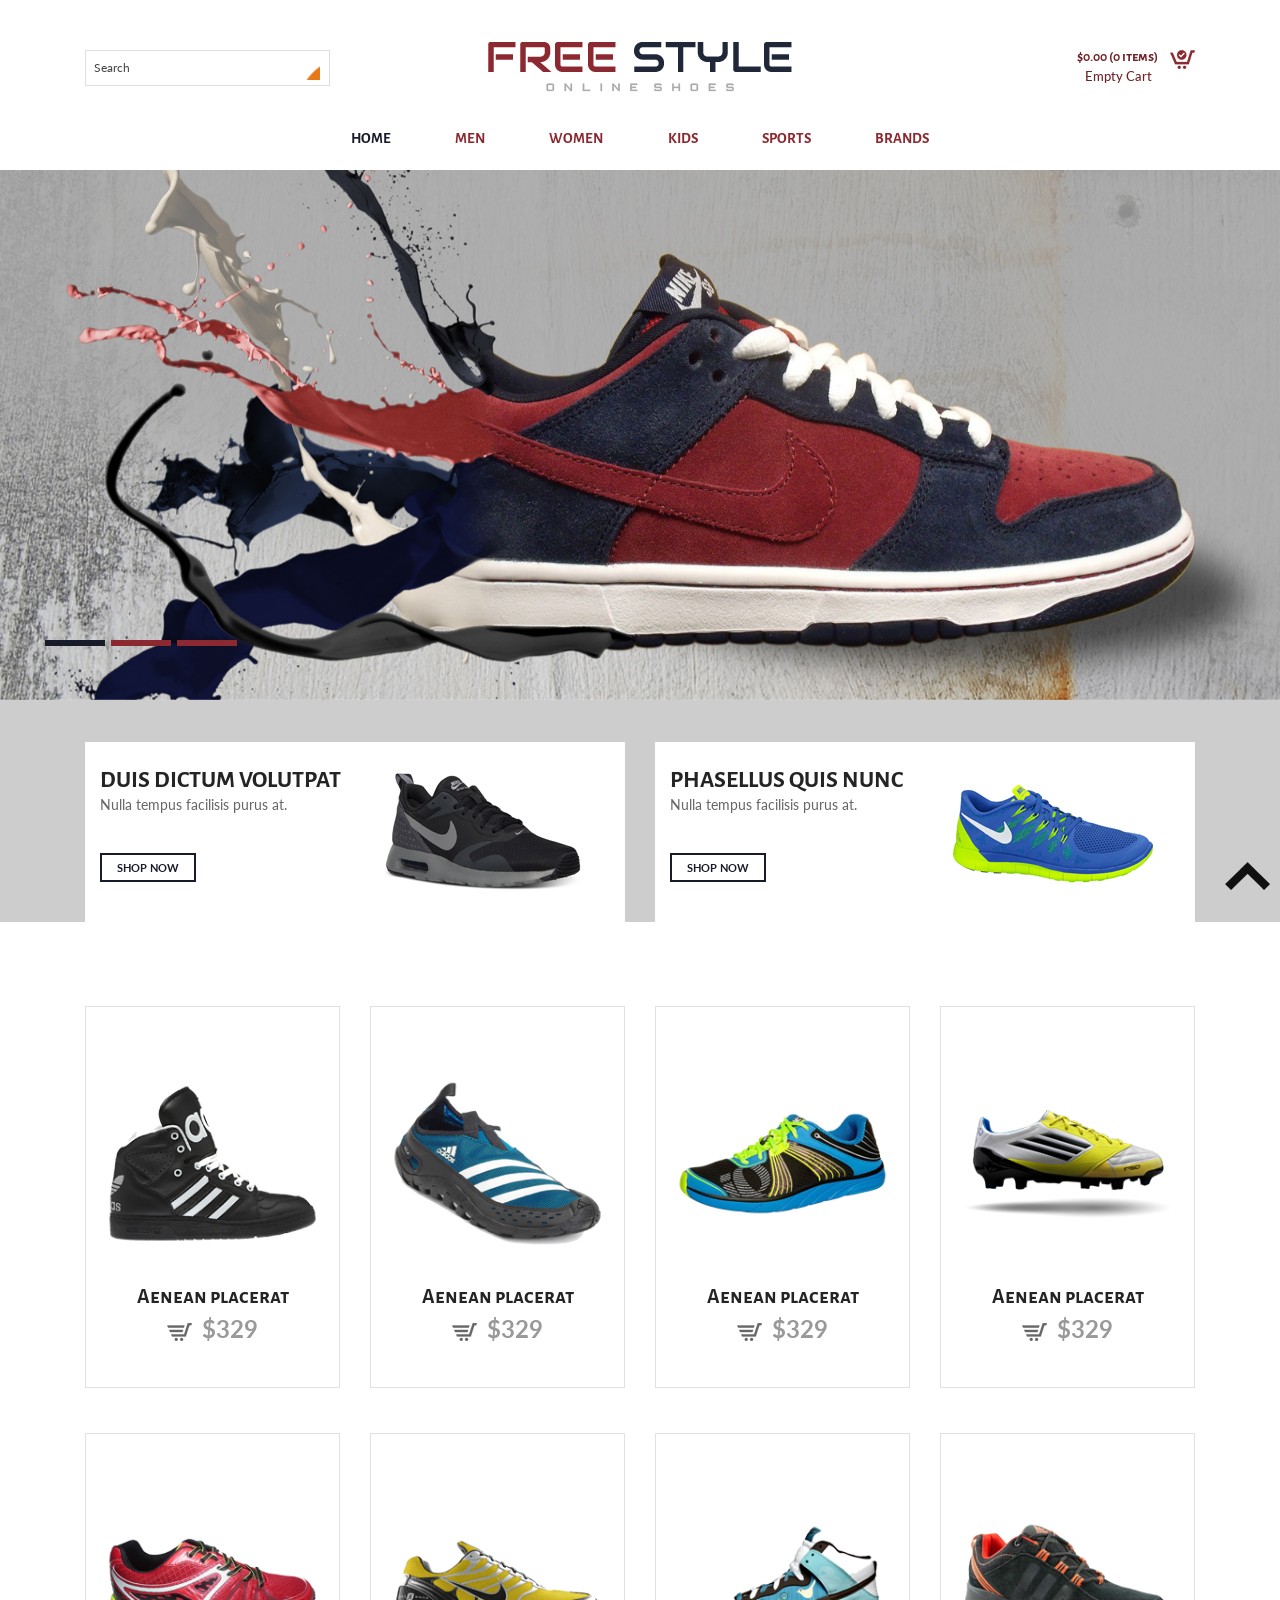
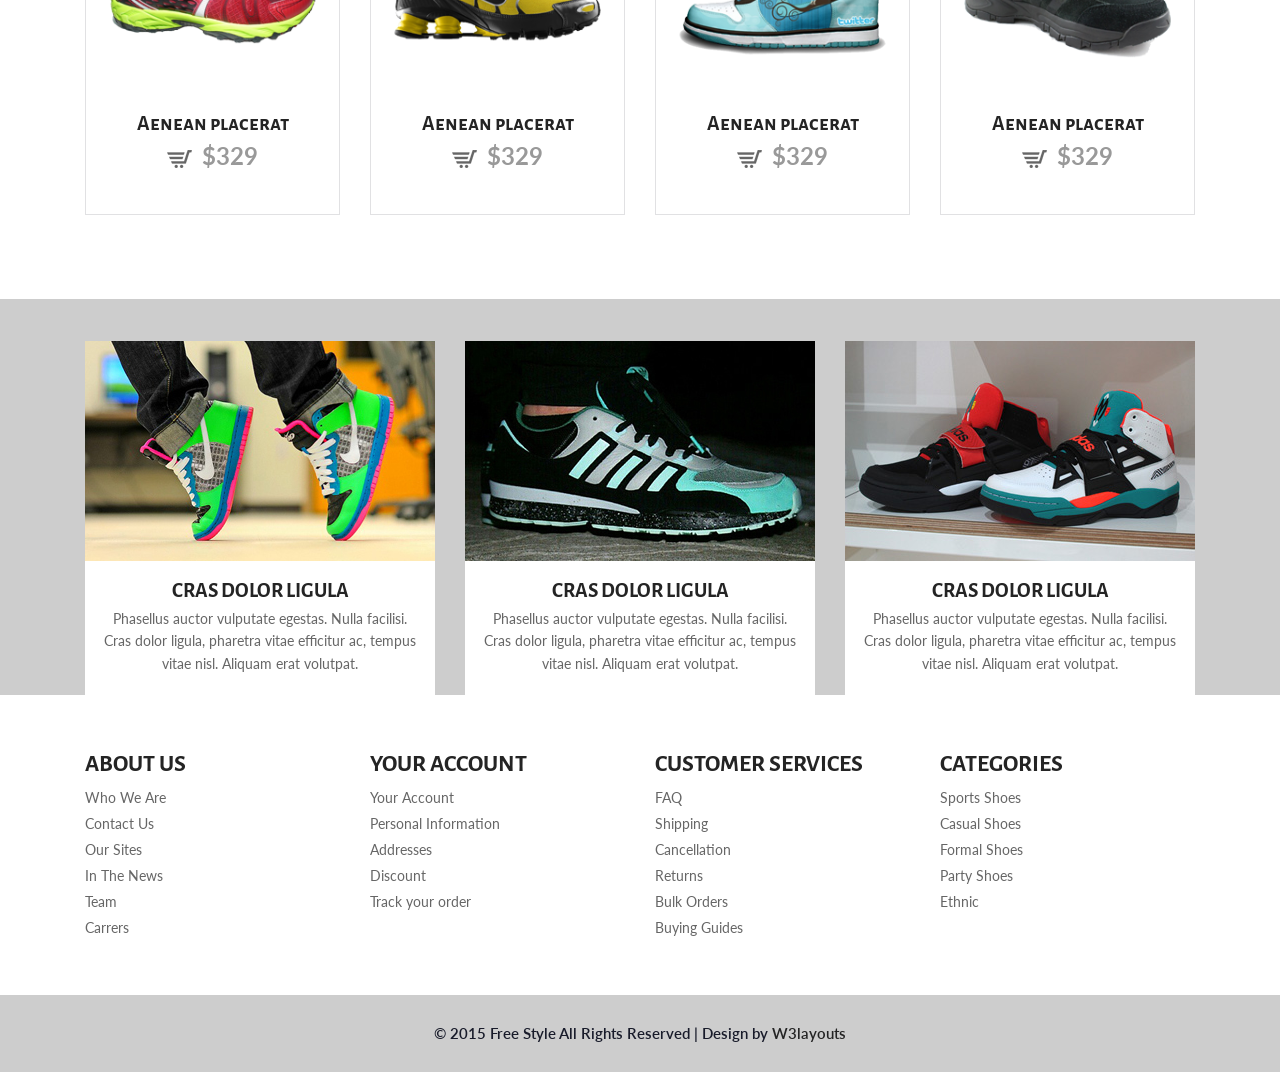
<file: u-top/web-app/index.html>
<!DOCTYPE html>
<html>
<head>
<title>Free Style A Ecommerce Category Flat Bootstarp Resposive Website Template | Home :: w3layouts</title>
<link href="css/bootstrap.css" rel="stylesheet" type="text/css" media="all" />
<!-- jQuery (necessary for Bootstrap's JavaScript plugins) -->
<script src="js/jquery-1.11.0.min.js"></script>
<!-- Custom Theme files -->
<!--theme-style-->
<link href="css/style.css" rel="stylesheet" type="text/css" media="all" />	
<!--//theme-style-->
<meta name="viewport" content="width=device-width, initial-scale=1">
<meta http-equiv="Content-Type" content="text/html; charset=utf-8" />
<meta name="keywords" content="Free Style Responsive web template, Bootstrap Web Templates, Flat Web Templates, Andriod Compatible web template, 
Smartphone Compatible web template, free webdesigns for Nokia, Samsung, LG, SonyErricsson, Motorola web design" />
<script type="application/x-javascript"> addEventListener("load", function() { setTimeout(hideURLbar, 0); }, false); function hideURLbar(){ window.scrollTo(0,1); } </script>
<!--fonts-->
<link href='http://fonts.googleapis.com/css?family=Alegreya+Sans+SC:100,300,400,500,700,800,900,100italic,300italic,400italic,500italic,700italic,800italic,900italic' rel='stylesheet' type='text/css'>
<link href='http://fonts.googleapis.com/css?family=Lato:100,300,400,700,900,100italic,300italic,400italic,700italic,900italic' rel='stylesheet' type='text/css'>
<!--//fonts-->
<script type="text/javascript" src="js/move-top.js"></script>
<script type="text/javascript" src="js/easing.js"></script>
<script type="text/javascript">
					jQuery(document).ready(function($) {
						$(".scroll").click(function(event){		
							event.preventDefault();
							$('html,body').animate({scrollTop:$(this.hash).offset().top},1000);
						});
					});
				</script>	
<!-- start menu -->
<script src="js/simpleCart.min.js"> </script>
<link href="css/memenu.css" rel="stylesheet" type="text/css" media="all" />
<script type="text/javascript" src="js/memenu.js"></script>
<script>$(document).ready(function(){$(".memenu").memenu();});</script>				
</head>
<body> 
	<!--top-header-->
	<div class="top-header">
	<div class="container">
		<div class="top-header-main">
			<div class="col-md-4 top-header-left">
				<div class="search-bar">
					<input type="text" value="Search" onfocus="this.value = '';" onblur="if (this.value == '') {this.value = 'Search';}">
					<input type="submit" value="">
				</div>
			</div>
			<div class="col-md-4 top-header-middle">
				<a href="index.html"><img src="images/logo-4.png" alt="" /></a>
			</div>
			<div class="col-md-4 top-header-right">
				<div class="cart box_1">
						<a href="checkout.html">
						<h3> <div class="total">
							<span class="simpleCart_total"></span> (<span id="simpleCart_quantity" class="simpleCart_quantity"></span> items)</div>
							<img src="images/cart-1.png" alt="" />
						</a>
						<p><a href="javascript:;" class="simpleCart_empty">Empty Cart</a></p>
						<div class="clearfix"> </div>
					</div>
			</div>
			<div class="clearfix"></div>
		</div>
	</div>
</div>
<!--top-header-->
	<!--bottom-header-->
	<div class="header-bottom">
		<div class="container">
			<div class="top-nav">
				<ul class="memenu skyblue"><li class="active"><a href="index.html">Home</a></li>
					<li class="grid"><a href="#">Men</a>
						<div class="mepanel">
							<div class="row">
								<div class="col1 me-one">
									<h4>Shop</h4>
									<ul>
										<li><a href="products.html">New Arrivals</a></li>
										<li><a href="products.html">Men</a></li>
										<li><a href="products.html">Women</a></li>
										<li><a href="products.html">Accessories</a></li>
										<li><a href="products.html">Kids</a></li>
										<li><a href="products.html">login</a></li>
										<li><a href="products.html">Brands</a></li>
										<li><a href="products.html">My Shopping Bag</a></li>
									</ul>
								</div>
								<div class="col1 me-one">
									<h4>Style Zone</h4>
									<ul>
										<li><a href="products.html">Men</a></li>
										<li><a href="products.html">Women</a></li>
										<li><a href="products.html">Brands</a></li>
										<li><a href="products.html">Kids</a></li>
										<li><a href="products.html">Accessories</a></li>
										<li><a href="products.html">Style Videos</a></li>
									</ul>	
								</div>
								<div class="col1 me-one">
									<h4>Popular Brands</h4>
									<ul>
										<li><a href="products.html">Levis</a></li>
										<li><a href="products.html">Persol</a></li>
										<li><a href="products.html">Nike</a></li>
										<li><a href="products.html">Edwin</a></li>
										<li><a href="products.html">New Balance</a></li>
										<li><a href="products.html">Jack & Jones</a></li>
										<li><a href="products.html">Paul Smith</a></li>
										<li><a href="products.html">Ray-Ban</a></li>
										<li><a href="products.html">Wood Wood</a></li>
									</ul>	
								</div>
							</div>
						</div>
					</li>
					<li class="grid"><a href="#">Women</a>
						<div class="mepanel">
							<div class="row">
								<div class="col1 me-one">
									<h4>Shop</h4>
									<ul>
										<li><a href="products.html">New Arrivals</a></li>
										<li><a href="products.html">Men</a></li>
										<li><a href="products.html">Women</a></li>
										<li><a href="products.html">Accessories</a></li>
										<li><a href="products.html">Kids</a></li>
										<li><a href="products.html">login</a></li>
										<li><a href="products.html">Brands</a></li>
										<li><a href="products.html">My Shopping Bag</a></li>
									</ul>
								</div>
								<div class="col1 me-one">
									<h4>Style Zone</h4>
									<ul>
										<li><a href="products.html">Men</a></li>
										<li><a href="products.html">Women</a></li>
										<li><a href="products.html">Brands</a></li>
										<li><a href="products.html">Kids</a></li>
										<li><a href="products.html">Accessories</a></li>
										<li><a href="products.html">Style Videos</a></li>
									</ul>	
								</div>
								<div class="col1 me-one">
									<h4>Popular Brands</h4>
									<ul>
										<li><a href="products.html">Levis</a></li>
										<li><a href="products.html">Persol</a></li>
										<li><a href="products.html">Nike</a></li>
										<li><a href="products.html">Edwin</a></li>
										<li><a href="products.html">New Balance</a></li>
										<li><a href="products.html">Jack & Jones</a></li>
										<li><a href="products.html">Paul Smith</a></li>
										<li><a href="products.html">Ray-Ban</a></li>
										<li><a href="products.html">Wood Wood</a></li>
									</ul>	
								</div>
							</div>
						</div>
					</li>
					<li class="grid"><a href="#">Kids</a>
						<div class="mepanel">
							<div class="row">
								<div class="col1 me-one">
									<h4>Shop</h4>
									<ul>
										<li><a href="products.html">New Arrivals</a></li>
										<li><a href="products.html">Men</a></li>
										<li><a href="products.html">Women</a></li>
										<li><a href="products.html">Accessories</a></li>
										<li><a href="products.html">Kids</a></li>
										<li><a href="products.html">login</a></li>
										<li><a href="products.html">Brands</a></li>
										<li><a href="products.html">My Shopping Bag</a></li>
									</ul>
								</div>
								<div class="col1 me-one">
									<h4>Style Zone</h4>
									<ul>
										<li><a href="products.html">Men</a></li>
										<li><a href="products.html">Women</a></li>
										<li><a href="products.html">Brands</a></li>
										<li><a href="products.html">Kids</a></li>
										<li><a href="products.html">Accessories</a></li>
										<li><a href="products.html">Style Videos</a></li>
									</ul>	
								</div>
								<div class="col1 me-one">
									<h4>Popular Brands</h4>
									<ul>
										<li><a href="products.html">Levis</a></li>
										<li><a href="products.html">Persol</a></li>
										<li><a href="products.html">Nike</a></li>
										<li><a href="products.html">Edwin</a></li>
										<li><a href="products.html">New Balance</a></li>
										<li><a href="products.html">Jack & Jones</a></li>
										<li><a href="products.html">Paul Smith</a></li>
										<li><a href="products.html">Ray-Ban</a></li>
										<li><a href="products.html">Wood Wood</a></li>
									</ul>	
								</div>
							</div>
						</div>
					</li>
					<li class="grid"><a href="#">Sports</a>
						<div class="mepanel">
							<div class="row">
								<div class="col1 me-one">
									<h4>Shop</h4>
									<ul>
										<li><a href="products.html">New Arrivals</a></li>
										<li><a href="products.html">Men</a></li>
										<li><a href="products.html">Women</a></li>
										<li><a href="products.html">Accessories</a></li>
										<li><a href="products.html">Kids</a></li>
										<li><a href="products.html">login</a></li>
										<li><a href="products.html">Brands</a></li>
										<li><a href="products.html">My Shopping Bag</a></li>
									</ul>
								</div>
								<div class="col1 me-one">
									<h4>Style Zone</h4>
									<ul>
										<li><a href="products.html">Men</a></li>
										<li><a href="products.html">Women</a></li>
										<li><a href="products.html">Brands</a></li>
										<li><a href="products.html">Kids</a></li>
										<li><a href="products.html">Accessories</a></li>
										<li><a href="products.html">Style Videos</a></li>
									</ul>	
								</div>
								<div class="col1 me-one">
									<h4>Popular Brands</h4>
									<ul>
										<li><a href="products.html">Levis</a></li>
										<li><a href="products.html">Persol</a></li>
										<li><a href="products.html">Nike</a></li>
										<li><a href="products.html">Edwin</a></li>
										<li><a href="products.html">New Balance</a></li>
										<li><a href="products.html">Jack & Jones</a></li>
										<li><a href="products.html">Paul Smith</a></li>
										<li><a href="products.html">Ray-Ban</a></li>
										<li><a href="products.html">Wood Wood</a></li>
									</ul>	
								</div>
							</div>
						</div>
					</li>
					<li class="grid"><a href="#">Brands</a>
						<div class="mepanel">
							<div class="row">
								<div class="col1 me-one">
									<h4>Shop</h4>
									<ul>
										<li><a href="products.html">New Arrivals</a></li>
										<li><a href="products.html">Men</a></li>
										<li><a href="products.html">Women</a></li>
										<li><a href="products.html">Accessories</a></li>
										<li><a href="products.html">Kids</a></li>
										<li><a href="products.html">login</a></li>
										<li><a href="products.html">Brands</a></li>
										<li><a href="products.html">My Shopping Bag</a></li>
									</ul>
								</div>
								<div class="col1 me-one">
									<h4>Style Zone</h4>
									<ul>
										<li><a href="products.html">Men</a></li>
										<li><a href="products.html">Women</a></li>
										<li><a href="products.html">Brands</a></li>
										<li><a href="products.html">Kids</a></li>
										<li><a href="products.html">Accessories</a></li>
										<li><a href="products.html">Style Videos</a></li>
									</ul>	
								</div>
								<div class="col1 me-one">
									<h4>Popular Brands</h4>
									<ul>
										<li><a href="products.html">Levis</a></li>
										<li><a href="products.html">Persol</a></li>
										<li><a href="products.html">Nike</a></li>
										<li><a href="products.html">Edwin</a></li>
										<li><a href="products.html">New Balance</a></li>
										<li><a href="products.html">Jack & Jones</a></li>
										<li><a href="products.html">Paul Smith</a></li>
										<li><a href="products.html">Ray-Ban</a></li>
										<li><a href="products.html">Wood Wood</a></li>
									</ul>	
								</div>
							</div>
						</div>
					</li>
				</ul>
			</div>
			<div class="clearfix"> </div>
		</div>
	</div>
	<!--bottom-header-->
	<!--banner-starts-->
	<div class="bnr" id="home">
		<div  id="top" class="callbacks_container">
			<ul class="rslides" id="slider4">
			    <li>
					<div class="banner-1"></div>
				</li>
				<li>
					<div class="banner-2"></div>
				</li>
				<li>
					<div class="banner-3"></div>
				</li>
			</ul>
		</div>
		<div class="clearfix"> </div>
	</div>
	<!--banner-ends--> 
	<!--Slider-Starts-Here-->
				<script src="js/responsiveslides.min.js"></script>
			 <script>
			    // You can also use "$(window).load(function() {"
			    $(function () {
			      // Slideshow 4
			      $("#slider4").responsiveSlides({
			        auto: true,
			        pager: true,
			        nav: false,
			        speed: 500,
			        namespace: "callbacks",
			        before: function () {
			          $('.events').append("<li>before event fired.</li>");
			        },
			        after: function () {
			          $('.events').append("<li>after event fired.</li>");
			        }
			      });
			
			    });
			  </script>
			<!--End-slider-script-->
	<!--start-banner-bottom--> 
	<div class="banner-bottom">
		<div class="container">
			<div class="banner-bottom-top">
				<div class="col-md-6 banner-bottom-left">
					<div class="bnr-one">
						<div class="bnr-left">
							<h1><a href="single.html">Duis dictum volutpat</a></h1>
							<p>Nulla tempus facilisis purus at.</p>
							<div class="b-btn"> 
								<a href="single.html">SHOP NOW</a>
							</div>
						</div>
						<div class="bnr-right"> 
							<a href="single.html"><img src="images/b-1.jpg" alt="" /></a>
						</div>
						<div class="clearfix"> </div>
					</div>
				</div>
				<div class="col-md-6 banner-bottom-right">
					<div class="bnr-two">
						<div class="bnr-left">
							<h2><a href="single.html">Phasellus quis nunc</a></h2>
							<p>Nulla tempus facilisis purus at.</p>
							<div class="b-btn"> 
								<a href="single.html">SHOP NOW</a>
							</div>
						</div>
						<div class="bnr-right"> 
							<a href="single.html"><img src="images/b-2.jpg" alt="" /></a>
						</div>
						<div class="clearfix"> </div>
					</div>
				</div>
				<div class="clearfix"> </div>
			</div>
		</div>
	</div>
	<!--end-banner-bottom--> 
	<!--start-shoes--> 
	<div class="shoes"> 
		<div class="container"> 
			<div class="product-one">
				<div class="col-md-3 product-left"> 
					<div class="p-one simpleCart_shelfItem">							
							<a href="single.html">
								<img src="images/shoes-1.png" alt="" />
								<div class="mask">
									<span>Quick View</span>
								</div>
							</a>
						<h4>Aenean placerat</h4>
						<p><a class="item_add" href="#"><i></i> <span class=" item_price">$329</span></a></p>
					
					</div>
				</div>
				<div class="col-md-3 product-left"> 
					<div class="p-one simpleCart_shelfItem">
						
						<a href="single.html">
								<img src="images/shoes-2.png" alt="" />
								<div class="mask">
									<span>Quick View</span>
								</div>
							</a>
						<h4>Aenean placerat</h4>
						<p><a class="item_add" href="#"><i></i> <span class=" item_price">$329</span></a></p>
						
					</div>
				</div>
				<div class="col-md-3 product-left"> 
					<div class="p-one simpleCart_shelfItem">
						
						<a href="single.html">
								<img src="images/shoes-3.png" alt="" />
								<div class="mask">
									<span>Quick View</span>
								</div>
							</a>
						<h4>Aenean placerat</h4>
						<p><a class="item_add" href="#"><i></i> <span class=" item_price">$329</span></a></p>
						
					</div>
				</div>
				<div class="col-md-3 product-left"> 
					<div class="p-one simpleCart_shelfItem">
						
						<a href="single.html">
								<img src="images/shoes-13.png" alt="" />
								<div class="mask">
									<span>Quick View</span>
								</div>
							</a>
						<h4>Aenean placerat</h4>
						<p><a class="item_add" href="#"><i></i> <span class=" item_price">$329</span></a></p>
						
					</div>
				</div>
				<div class="clearfix"> </div>
			</div>
			<div class="product-one">
				<div class="col-md-3 product-left"> 
					<div class="p-one simpleCart_shelfItem">
						
						<a href="single.html">
								<img src="images/shoes-5.png" alt="" />
								<div class="mask">
									<span>Quick View</span>
								</div>
							</a>
						<h4>Aenean placerat</h4>
						<p><a class="item_add" href="#"><i></i> <span class=" item_price">$329</span></a></p>
						
					</div>
				</div>
				<div class="col-md-3 product-left"> 
					<div class="p-one simpleCart_shelfItem">
						
						<a href="single.html">
								<img src="images/shoes-6.png" alt="" />
								<div class="mask">
									<span>Quick View</span>
								</div>
							</a>
						<h4>Aenean placerat</h4>
						<p><a class="item_add" href="#"><i></i> <span class=" item_price">$329</span></a></p>
						
					</div>
				</div>
				<div class="col-md-3 product-left"> 
					<div class="p-one simpleCart_shelfItem">
						
						<a href="single.html">
								<img src="images/shoes-7.png" alt="" />
								<div class="mask">
									<span>Quick View</span>
								</div>
							</a>
						<h4>Aenean placerat</h4>
						<p><a class="item_add" href="#"><i></i> <span class=" item_price">$329</span></a></p>
						
					</div>
				</div>
				<div class="col-md-3 product-left"> 
					<div class="p-one simpleCart_shelfItem">
						
						<a href="single.html">
								<img src="images/shoes-8.png" alt="" />
								<div class="mask">
									<span>Quick View</span>
								</div>
							</a>
						<h4>Aenean placerat</h4>
						<p><a class="item_add" href="#"><i></i> <span class=" item_price">$329</span></a></p>
						
					</div>
				</div>
				<div class="clearfix"> </div>
			</div>
		</div>
	</div>
	<!--end-shoes-->
	<!--start-abt-shoe-->
	<div class="abt-shoe">
		<div class="container"> 
			<div class="abt-shoe-main">
				<div class="col-md-4 abt-shoe-left">
					<div class="abt-one">
						<a href="single.html"><img src="images/abt-1.jpg" alt="" /></a>
						<h4><a href="single.html">Cras dolor ligula</a></h4>
						<p>Phasellus auctor vulputate egestas. Nulla facilisi. Cras dolor ligula, pharetra vitae efficitur ac, tempus vitae nisl. Aliquam erat volutpat. </p>
					</div>
				</div>
				<div class="col-md-4 abt-shoe-left">
					<div class="abt-one">
						<a href="single.html"><img src="images/abt-2.jpg" alt="" /></a>
						<h4><a href="single.html">Cras dolor ligula</a></h4>
						<p>Phasellus auctor vulputate egestas. Nulla facilisi. Cras dolor ligula, pharetra vitae efficitur ac, tempus vitae nisl. Aliquam erat volutpat. </p>
					</div>
				</div>
				<div class="col-md-4 abt-shoe-left">
					<div class="abt-one">
						<a href="single.html"><img src="images/abt-3.jpg" alt="" /></a>
						<h4><a href="single.html">Cras dolor ligula</a></h4>
						<p>Phasellus auctor vulputate egestas. Nulla facilisi. Cras dolor ligula, pharetra vitae efficitur ac, tempus vitae nisl. Aliquam erat volutpat. </p>
					</div>
				</div>
				<div class="clearfix"> </div>
			</div>
		</div>
	</div>
	<!--end-abt-shoe-->
	<!--start-footer-->
	<div class="footer">
		<div class="container">
			<div class="footer-top">
				<div class="col-md-3 footer-left">
					<h3>ABOUT US</h3>
					<ul>
						<li><a href="#">Who We Are</a></li>
						<li><a href="contact.html">Contact Us</a></li>
						<li><a href="#">Our Sites</a></li>
						<li><a href="#">In The News</a></li>
						<li><a href="#">Team</a></li>
						<li><a href="#">Carrers</a></li>					 
					</ul>
				</div>
				<div class="col-md-3 footer-left">
					<h3>YOUR ACCOUNT</h3>
					<ul>
						<li><a href="account.html">Your Account</a></li>
						<li><a href="#">Personal Information</a></li>
						<li><a href="contact.html">Addresses</a></li>
						<li><a href="#">Discount</a></li>
						<li><a href="#">Track your order</a></li>					 					 
					</ul>
				</div>
				<div class="col-md-3 footer-left">
					<h3>CUSTOMER SERVICES</h3>
					<ul>
						<li><a href="#">FAQ</a></li>
						<li><a href="#">Shipping</a></li>
						<li><a href="#">Cancellation</a></li>
						<li><a href="#">Returns</a></li>
						<li><a href="#">Bulk Orders</a></li>
						<li><a href="#">Buying Guides</a></li>					 
					</ul>
				</div>
				<div class="col-md-3 footer-left">
					<h3>CATEGORIES</h3>
					<ul>
						<li><a href="#">Sports Shoes</a></li>
						<li><a href="#">Casual Shoes</a></li>
						<li><a href="#">Formal Shoes</a></li>
						<li><a href="#">Party Shoes</a></li>
						<li><a href="#">Ethnic</a></li>				 
					</ul>
				</div>
				<div class="clearfix"> </div>
			</div>
		</div>
	</div>
	<!--end-footer-->
	<!--end-footer-text-->
	<div class="footer-text">
		<div class="container">
			<div class="footer-main">
				<p class="footer-class">© 2015 Free Style All Rights Reserved | Design by  <a href="http://w3layouts.com/" target="_blank">W3layouts</a> </p>
			</div>
		</div>
		<script type="text/javascript">
									$(document).ready(function() {
										/*
										var defaults = {
								  			containerID: 'toTop', // fading element id
											containerHoverID: 'toTopHover', // fading element hover id
											scrollSpeed: 1200,
											easingType: 'linear' 
								 		};
										*/
										
										$().UItoTop({ easingType: 'easeOutQuart' });
										
									});
								</script>
		<a href="#home" id="toTop" class="scroll" style="display: block;"> <span id="toTopHover" style="opacity: 1;"> </span></a>
	</div>
	<!--end-footer-text-->	
</body>
</html>
</file>
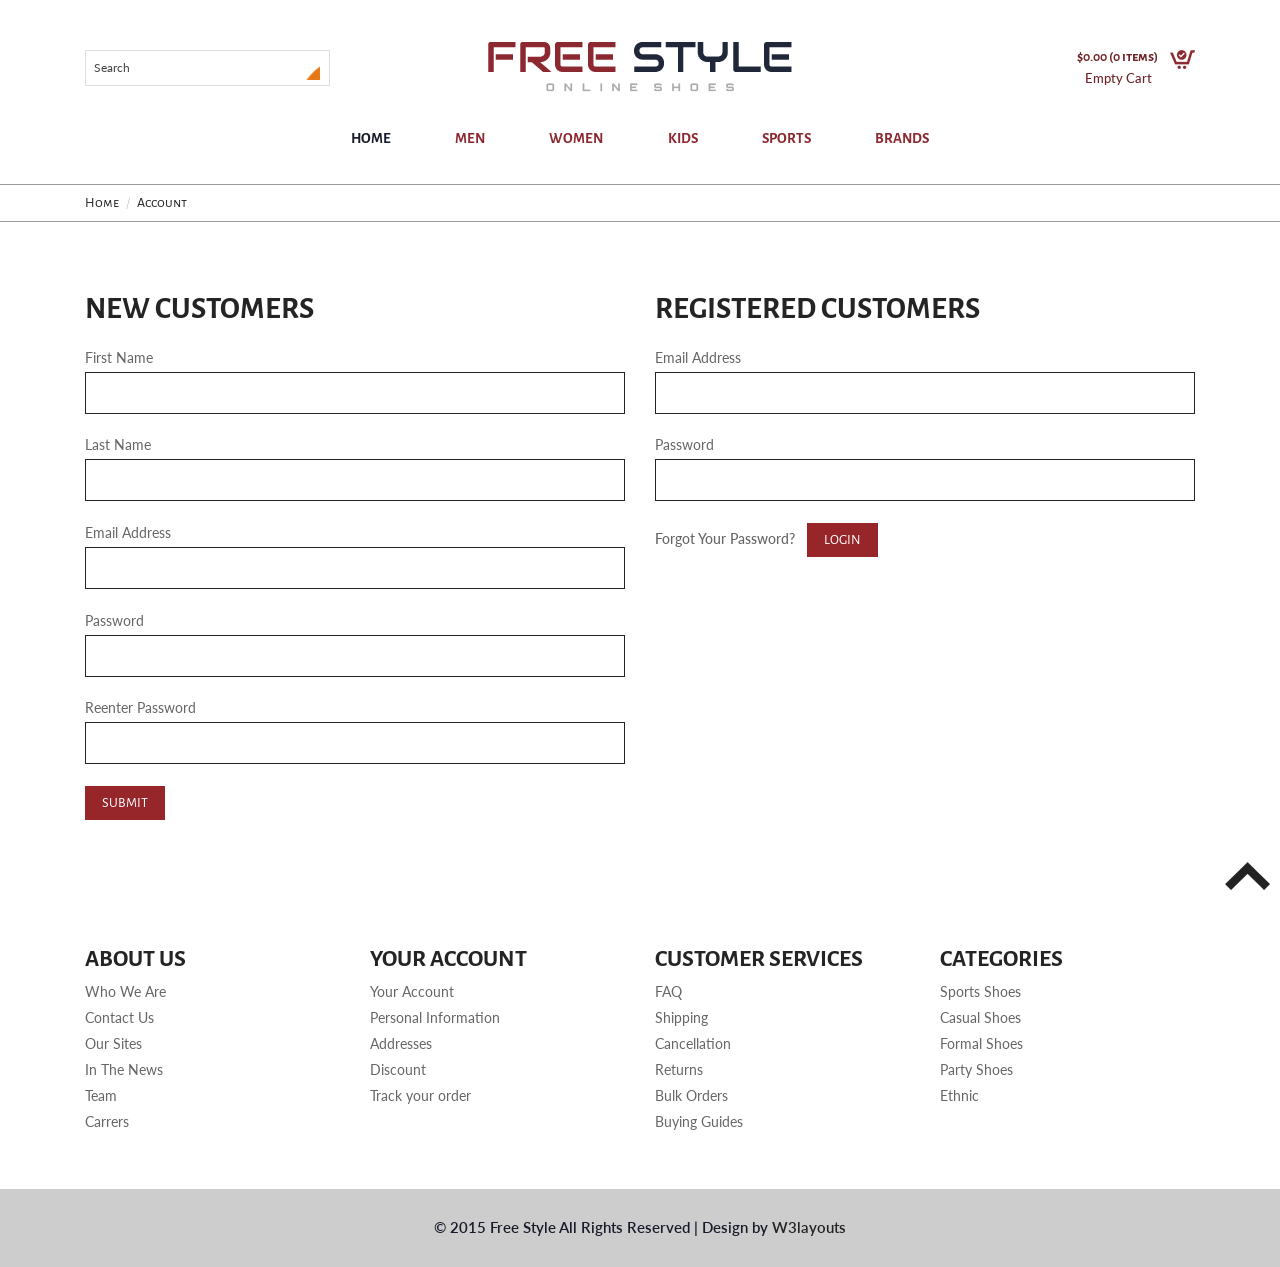
<file: u-top/web-app/account.html>
<!--A Design by W3layouts 
Author: W3layout
Author URL: http://w3layouts.com
License: Creative Commons Attribution 3.0 Unported
License URL: http://creativecommons.org/licenses/by/3.0/
-->
<!DOCTYPE html>
<html>
<head>
<title>Free Style A Ecommerce Category Flat Bootstarp Resposive Website Template | Account :: w3layouts</title>
<link href="css/bootstrap.css" rel="stylesheet" type="text/css" media="all" />
<!-- jQuery (necessary for Bootstrap's JavaScript plugins) -->
<script src="js/jquery-1.11.0.min.js"></script>
<!-- Custom Theme files -->
<!--theme-style-->
<link href="css/style.css" rel="stylesheet" type="text/css" media="all" />	
<!--//theme-style-->
<meta name="viewport" content="width=device-width, initial-scale=1">
<meta http-equiv="Content-Type" content="text/html; charset=utf-8" />
<meta name="keywords" content="Free Style Responsive web template, Bootstrap Web Templates, Flat Web Templates, Andriod Compatible web template, 
Smartphone Compatible web template, free webdesigns for Nokia, Samsung, LG, SonyErricsson, Motorola web design" />
<script type="application/x-javascript"> addEventListener("load", function() { setTimeout(hideURLbar, 0); }, false); function hideURLbar(){ window.scrollTo(0,1); } </script>
<!--fonts-->
<link href='http://fonts.googleapis.com/css?family=Alegreya+Sans+SC:100,300,400,500,700,800,900,100italic,300italic,400italic,500italic,700italic,800italic,900italic' rel='stylesheet' type='text/css'>
<link href='http://fonts.googleapis.com/css?family=Lato:100,300,400,700,900,100italic,300italic,400italic,700italic,900italic' rel='stylesheet' type='text/css'>
<!--//fonts-->
<script type="text/javascript" src="js/move-top.js"></script>
<script type="text/javascript" src="js/easing.js"></script>
<script type="text/javascript">
					jQuery(document).ready(function($) {
						$(".scroll").click(function(event){		
							event.preventDefault();
							$('html,body').animate({scrollTop:$(this.hash).offset().top},1000);
						});
					});
				</script>	
<!-- start menu -->
<script src="js/simpleCart.min.js"> </script>
<link href="css/memenu.css" rel="stylesheet" type="text/css" media="all" />
<script type="text/javascript" src="js/memenu.js"></script>
<script>$(document).ready(function(){$(".memenu").memenu();});</script>				
</head>
<body> 
	<!--top-header-->
	<div class="top-header">
	<div class="container">
		<div class="top-header-main">
			<div class="col-md-4 top-header-left">
				<div class="search-bar">
					<input type="text" value="Search" onfocus="this.value = '';" onblur="if (this.value == '') {this.value = 'Search';}">
					<input type="submit" value="">
				</div>
			</div>
			<div class="col-md-4 top-header-middle">
				<a href="index.html"><img src="images/logo-4.png" alt="" /></a>
			</div>
			<div class="col-md-4 top-header-right">
				<div class="cart box_1">
						<a href="checkout.html">
						<h3> <div class="total">
							<span class="simpleCart_total"></span> (<span id="simpleCart_quantity" class="simpleCart_quantity"></span> items)</div>
							<img src="images/cart-1.png" alt=""/></h3>
						</a>
						<p><a href="javascript:;" class="simpleCart_empty">Empty Cart</a></p>
						<div class="clearfix"> </div>
					</div>
			</div>
			<div class="clearfix"></div>
		</div>
	</div>
</div>
<!--top-header-->
<!--bottom-header-->
	<div class="header-bottom">
		<div class="container">
			<div class="top-nav">
				<ul class="memenu skyblue"><li class="active"><a href="index.html">Home</a></li>
					<li class="grid"><a href="#">Men</a>
						<div class="mepanel">
							<div class="row">
								<div class="col1 me-one">
									<h4>Shop</h4>
									<ul>
										<li><a href="products.html">New Arrivals</a></li>
										<li><a href="products.html">Men</a></li>
										<li><a href="products.html">Women</a></li>
										<li><a href="products.html">Accessories</a></li>
										<li><a href="products.html">Kids</a></li>
										<li><a href="products.html">login</a></li>
										<li><a href="products.html">Brands</a></li>
										<li><a href="products.html">My Shopping Bag</a></li>
									</ul>
								</div>
								<div class="col1 me-one">
									<h4>Style Zone</h4>
									<ul>
										<li><a href="products.html">Men</a></li>
										<li><a href="products.html">Women</a></li>
										<li><a href="products.html">Brands</a></li>
										<li><a href="products.html">Kids</a></li>
										<li><a href="products.html">Accessories</a></li>
										<li><a href="products.html">Style Videos</a></li>
									</ul>	
								</div>
								<div class="col1 me-one">
									<h4>Popular Brands</h4>
									<ul>
										<li><a href="products.html">Levis</a></li>
										<li><a href="products.html">Persol</a></li>
										<li><a href="products.html">Nike</a></li>
										<li><a href="products.html">Edwin</a></li>
										<li><a href="products.html">New Balance</a></li>
										<li><a href="products.html">Jack & Jones</a></li>
										<li><a href="products.html">Paul Smith</a></li>
										<li><a href="products.html">Ray-Ban</a></li>
										<li><a href="products.html">Wood Wood</a></li>
									</ul>	
								</div>
							</div>
						</div>
					</li>
					<li class="grid"><a href="#">Women</a>
						<div class="mepanel">
							<div class="row">
								<div class="col1 me-one">
									<h4>Shop</h4>
									<ul>
										<li><a href="products.html">New Arrivals</a></li>
										<li><a href="products.html">Men</a></li>
										<li><a href="products.html">Women</a></li>
										<li><a href="products.html">Accessories</a></li>
										<li><a href="products.html">Kids</a></li>
										<li><a href="products.html">login</a></li>
										<li><a href="products.html">Brands</a></li>
										<li><a href="products.html">My Shopping Bag</a></li>
									</ul>
								</div>
								<div class="col1 me-one">
									<h4>Style Zone</h4>
									<ul>
										<li><a href="products.html">Men</a></li>
										<li><a href="products.html">Women</a></li>
										<li><a href="products.html">Brands</a></li>
										<li><a href="products.html">Kids</a></li>
										<li><a href="products.html">Accessories</a></li>
										<li><a href="products.html">Style Videos</a></li>
									</ul>	
								</div>
								<div class="col1 me-one">
									<h4>Popular Brands</h4>
									<ul>
										<li><a href="products.html">Levis</a></li>
										<li><a href="products.html">Persol</a></li>
										<li><a href="products.html">Nike</a></li>
										<li><a href="products.html">Edwin</a></li>
										<li><a href="products.html">New Balance</a></li>
										<li><a href="products.html">Jack & Jones</a></li>
										<li><a href="products.html">Paul Smith</a></li>
										<li><a href="products.html">Ray-Ban</a></li>
										<li><a href="products.html">Wood Wood</a></li>
									</ul>	
								</div>
							</div>
						</div>
					</li>
					<li class="grid"><a href="#">Kids</a>
						<div class="mepanel">
							<div class="row">
								<div class="col1 me-one">
									<h4>Shop</h4>
									<ul>
										<li><a href="products.html">New Arrivals</a></li>
										<li><a href="products.html">Men</a></li>
										<li><a href="products.html">Women</a></li>
										<li><a href="products.html">Accessories</a></li>
										<li><a href="products.html">Kids</a></li>
										<li><a href="products.html">login</a></li>
										<li><a href="products.html">Brands</a></li>
										<li><a href="products.html">My Shopping Bag</a></li>
									</ul>
								</div>
								<div class="col1 me-one">
									<h4>Style Zone</h4>
									<ul>
										<li><a href="products.html">Men</a></li>
										<li><a href="products.html">Women</a></li>
										<li><a href="products.html">Brands</a></li>
										<li><a href="products.html">Kids</a></li>
										<li><a href="products.html">Accessories</a></li>
										<li><a href="products.html">Style Videos</a></li>
									</ul>	
								</div>
								<div class="col1 me-one">
									<h4>Popular Brands</h4>
									<ul>
										<li><a href="products.html">Levis</a></li>
										<li><a href="products.html">Persol</a></li>
										<li><a href="products.html">Nike</a></li>
										<li><a href="products.html">Edwin</a></li>
										<li><a href="products.html">New Balance</a></li>
										<li><a href="products.html">Jack & Jones</a></li>
										<li><a href="products.html">Paul Smith</a></li>
										<li><a href="products.html">Ray-Ban</a></li>
										<li><a href="products.html">Wood Wood</a></li>
									</ul>	
								</div>
							</div>
						</div>
					</li>
					<li class="grid"><a href="#">Sports</a>
						<div class="mepanel">
							<div class="row">
								<div class="col1 me-one">
									<h4>Shop</h4>
									<ul>
										<li><a href="products.html">New Arrivals</a></li>
										<li><a href="products.html">Men</a></li>
										<li><a href="products.html">Women</a></li>
										<li><a href="products.html">Accessories</a></li>
										<li><a href="products.html">Kids</a></li>
										<li><a href="products.html">login</a></li>
										<li><a href="products.html">Brands</a></li>
										<li><a href="products.html">My Shopping Bag</a></li>
									</ul>
								</div>
								<div class="col1 me-one">
									<h4>Style Zone</h4>
									<ul>
										<li><a href="products.html">Men</a></li>
										<li><a href="products.html">Women</a></li>
										<li><a href="products.html">Brands</a></li>
										<li><a href="products.html">Kids</a></li>
										<li><a href="products.html">Accessories</a></li>
										<li><a href="products.html">Style Videos</a></li>
									</ul>	
								</div>
								<div class="col1 me-one">
									<h4>Popular Brands</h4>
									<ul>
										<li><a href="products.html">Levis</a></li>
										<li><a href="products.html">Persol</a></li>
										<li><a href="products.html">Nike</a></li>
										<li><a href="products.html">Edwin</a></li>
										<li><a href="products.html">New Balance</a></li>
										<li><a href="products.html">Jack & Jones</a></li>
										<li><a href="products.html">Paul Smith</a></li>
										<li><a href="products.html">Ray-Ban</a></li>
										<li><a href="products.html">Wood Wood</a></li>
									</ul>	
								</div>
							</div>
						</div>
					</li>
					<li class="grid"><a href="#">Brands</a>
						<div class="mepanel">
							<div class="row">
								<div class="col1 me-one">
									<h4>Shop</h4>
									<ul>
										<li><a href="products.html">New Arrivals</a></li>
										<li><a href="products.html">Men</a></li>
										<li><a href="products.html">Women</a></li>
										<li><a href="products.html">Accessories</a></li>
										<li><a href="products.html">Kids</a></li>
										<li><a href="products.html">login</a></li>
										<li><a href="products.html">Brands</a></li>
										<li><a href="products.html">My Shopping Bag</a></li>
									</ul>
								</div>
								<div class="col1 me-one">
									<h4>Style Zone</h4>
									<ul>
										<li><a href="products.html">Men</a></li>
										<li><a href="products.html">Women</a></li>
										<li><a href="products.html">Brands</a></li>
										<li><a href="products.html">Kids</a></li>
										<li><a href="products.html">Accessories</a></li>
										<li><a href="products.html">Style Videos</a></li>
									</ul>	
								</div>
								<div class="col1 me-one">
									<h4>Popular Brands</h4>
									<ul>
										<li><a href="products.html">Levis</a></li>
										<li><a href="products.html">Persol</a></li>
										<li><a href="products.html">Nike</a></li>
										<li><a href="products.html">Edwin</a></li>
										<li><a href="products.html">New Balance</a></li>
										<li><a href="products.html">Jack & Jones</a></li>
										<li><a href="products.html">Paul Smith</a></li>
										<li><a href="products.html">Ray-Ban</a></li>
										<li><a href="products.html">Wood Wood</a></li>
									</ul>	
								</div>
							</div>
						</div>
					</li>
				</ul>
			</div>
			<div class="clearfix"> </div>
		</div>
	</div>
	<!--bottom-header-->
	<!--start-breadcrumbs-->
	<div class="breadcrumbs">
		<div class="container">
			<div class="breadcrumbs-main">
				<ol class="breadcrumb">
					<li><a href="index.html">Home</a></li>
					<li class="active">Account</li>
				</ol>
			</div>
		</div>
	</div>
	<!--end-breadcrumbs-->
	<!--start-account-->
	<div class="account">
		<div class="container"> 
			<div class="account-bottom">
				<div class="col-md-6 account-left">
					<form>
					<div class="account-top heading">
						<h3>NEW CUSTOMERS</h3>
					</div>
					<div class="address">
						<span>First Name</span>
						<input type="text">
					</div>
					<div class="address">
						<span>Last Name</span>
						<input type="text">
					</div>
					<div class="address">
						<span>Email Address</span>
						<input type="text">
					</div>
					<div class="address">
						<span>Password</span>
						<input type="text">
					</div>
					<div class="address">
						<span>Reenter Password</span>
						<input type="text">
					</div>
					<div class="address new">
						<input type="submit" value="submit">
					</div>
					</form>
				</div>
				<div class="col-md-6 account-left">
					<form>
					<div class="account-top heading">
						<h3>REGISTERED CUSTOMERS</h3>
					</div>
					<div class="address">
						<span>Email Address</span>
						<input type="text">
					</div>
					<div class="address">
						<span>Password</span>
						<input type="text">
					</div>
					<div class="address">
						<a class="forgot" href="#">Forgot Your Password?</a>
						<input type="submit" value="Login">
					</div>
				</div>
				</form>
				<div class="clearfix"> </div>
			</div>
		</div>
	</div>
	<!--end-account-->
	<!--start-footer-->
	<div class="footer">
		<div class="container">
			<div class="footer-top">
				<div class="col-md-3 footer-left">
					<h3>ABOUT US</h3>
					<ul>
						<li><a href="#">Who We Are</a></li>
						<li><a href="contact.html">Contact Us</a></li>
						<li><a href="#">Our Sites</a></li>
						<li><a href="#">In The News</a></li>
						<li><a href="#">Team</a></li>
						<li><a href="#">Carrers</a></li>					 
					</ul>
				</div>
				<div class="col-md-3 footer-left">
					<h3>YOUR ACCOUNT</h3>
					<ul>
						<li><a href="account.html">Your Account</a></li>
						<li><a href="#">Personal Information</a></li>
						<li><a href="contact.html">Addresses</a></li>
						<li><a href="#">Discount</a></li>
						<li><a href="#">Track your order</a></li>					 					 
					</ul>
				</div>
				<div class="col-md-3 footer-left">
					<h3>CUSTOMER SERVICES</h3>
					<ul>
						<li><a href="#">FAQ</a></li>
						<li><a href="#">Shipping</a></li>
						<li><a href="#">Cancellation</a></li>
						<li><a href="#">Returns</a></li>
						<li><a href="#">Bulk Orders</a></li>
						<li><a href="#">Buying Guides</a></li>					 
					</ul>
				</div>
				<div class="col-md-3 footer-left">
					<h3>CATEGORIES</h3>
					<ul>
						<li><a href="#">Sports Shoes</a></li>
						<li><a href="#">Casual Shoes</a></li>
						<li><a href="#">Formal Shoes</a></li>
						<li><a href="#">Party Shoes</a></li>
						<li><a href="#">Ethnic</a></li>				 
					</ul>
				</div>
				<div class="clearfix"> </div>
			</div>
		</div>
	</div>
	<!--end-footer-->
	<!--end-footer-text-->
	<div class="footer-text">
		<div class="container">
			<div class="footer-main">
				<p class="footer-class">© 2015 Free Style All Rights Reserved | Design by  <a href="http://w3layouts.com/" target="_blank">W3layouts</a> </p>
			</div>
		</div>
		<script type="text/javascript">
									$(document).ready(function() {
										/*
										var defaults = {
								  			containerID: 'toTop', // fading element id
											containerHoverID: 'toTopHover', // fading element hover id
											scrollSpeed: 1200,
											easingType: 'linear' 
								 		};
										*/
										
										$().UItoTop({ easingType: 'easeOutQuart' });
										
									});
								</script>
		<a href="#home" id="toTop" class="scroll" style="display: block;"> <span id="toTopHover" style="opacity: 1;"> </span></a>
	</div>
	<!--end-footer-text-->	
</body>
</html>
</file>
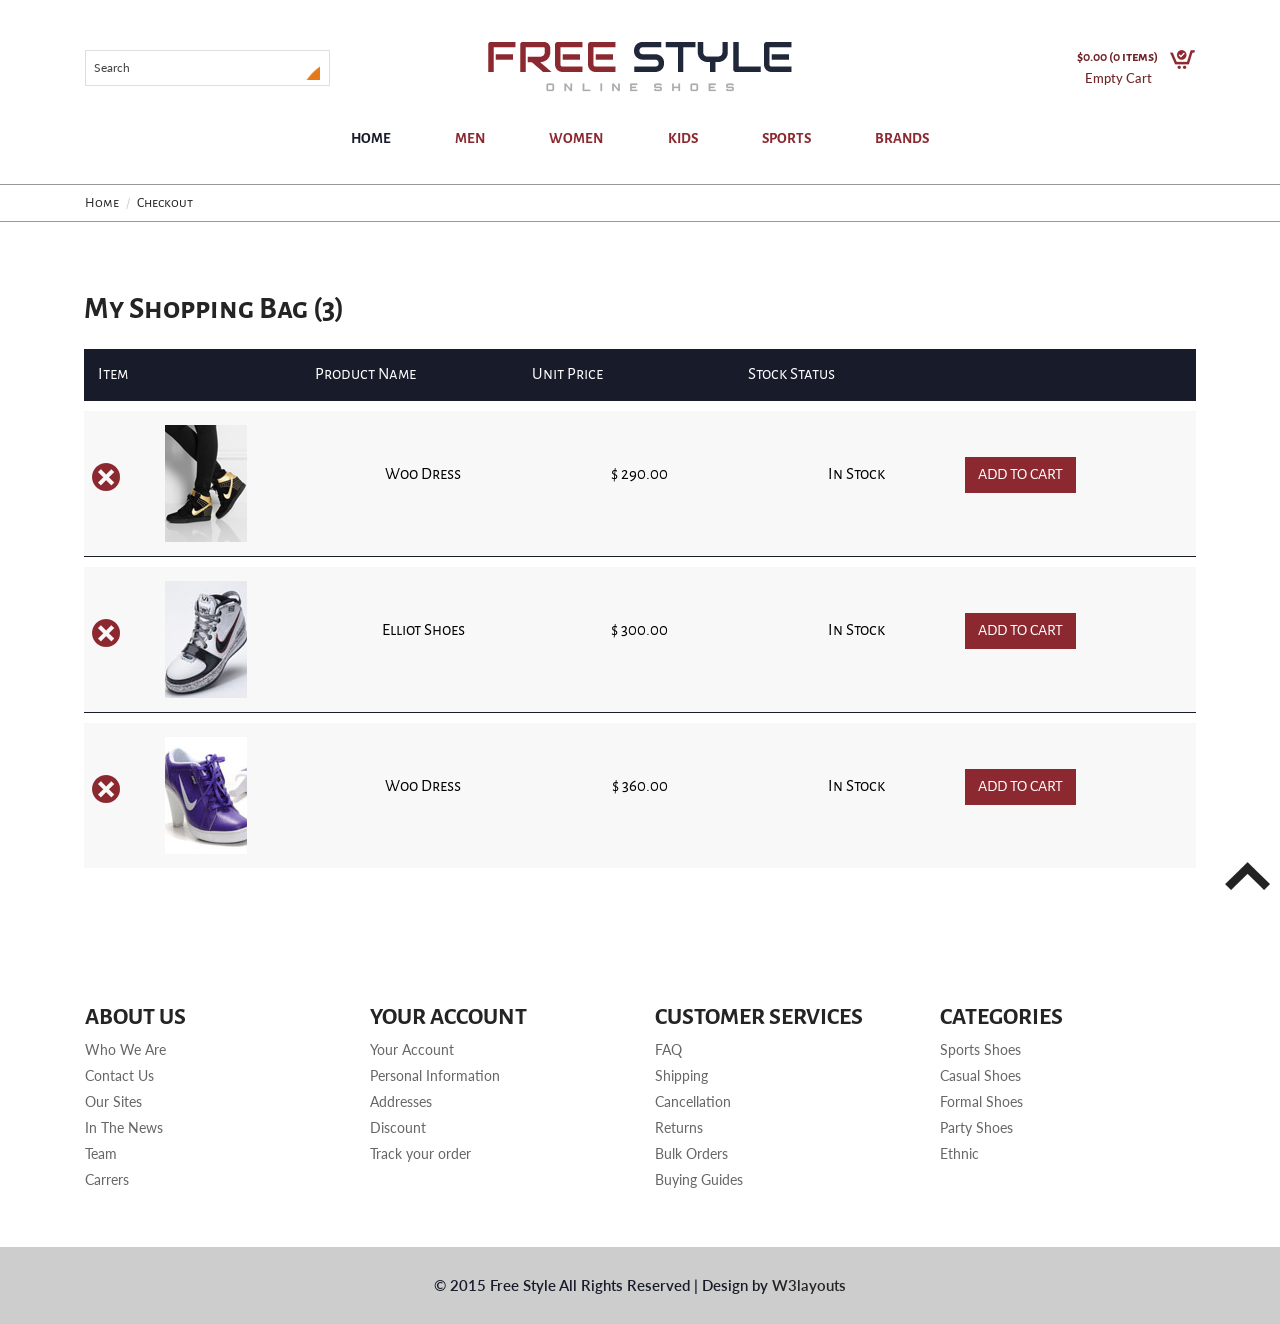
<file: u-top/web-app/checkout.html>
<!--A Design by W3layouts 
Author: W3layout
Author URL: http://w3layouts.com
License: Creative Commons Attribution 3.0 Unported
License URL: http://creativecommons.org/licenses/by/3.0/
-->
<!DOCTYPE html>
<html>
<head>
<title>Free Style A Ecommerce Category Flat Bootstarp Resposive Website Template | Checkout :: w3layouts</title>
<link href="css/bootstrap.css" rel="stylesheet" type="text/css" media="all" />
<!-- jQuery (necessary for Bootstrap's JavaScript plugins) -->
<script src="js/jquery-1.11.0.min.js"></script>
<!-- Custom Theme files -->
<!--theme-style-->
<link href="css/style.css" rel="stylesheet" type="text/css" media="all" />	
<!--//theme-style-->
<meta name="viewport" content="width=device-width, initial-scale=1">
<meta http-equiv="Content-Type" content="text/html; charset=utf-8" />
<meta name="keywords" content="Free Style Responsive web template, Bootstrap Web Templates, Flat Web Templates, Andriod Compatible web template, 
Smartphone Compatible web template, free webdesigns for Nokia, Samsung, LG, SonyErricsson, Motorola web design" />
<script type="application/x-javascript"> addEventListener("load", function() { setTimeout(hideURLbar, 0); }, false); function hideURLbar(){ window.scrollTo(0,1); } </script>
<!--fonts-->
<link href='http://fonts.googleapis.com/css?family=Alegreya+Sans+SC:100,300,400,500,700,800,900,100italic,300italic,400italic,500italic,700italic,800italic,900italic' rel='stylesheet' type='text/css'>
<link href='http://fonts.googleapis.com/css?family=Lato:100,300,400,700,900,100italic,300italic,400italic,700italic,900italic' rel='stylesheet' type='text/css'>
<!--//fonts-->
<script type="text/javascript" src="js/move-top.js"></script>
<script type="text/javascript" src="js/easing.js"></script>
<script type="text/javascript">
					jQuery(document).ready(function($) {
						$(".scroll").click(function(event){		
							event.preventDefault();
							$('html,body').animate({scrollTop:$(this.hash).offset().top},1000);
						});
					});
				</script>	
<!-- start menu -->
<script src="js/simpleCart.min.js"> </script>
<link href="css/memenu.css" rel="stylesheet" type="text/css" media="all" />
<script type="text/javascript" src="js/memenu.js"></script>
<script>$(document).ready(function(){$(".memenu").memenu();});</script>				
</head>
<body> 
	<!--top-header-->
	<div class="top-header">
	<div class="container">
		<div class="top-header-main">
			<div class="col-md-4 top-header-left">
				<div class="search-bar">
					<input type="text" value="Search" onfocus="this.value = '';" onblur="if (this.value == '') {this.value = 'Search';}">
					<input type="submit" value="">
				</div>
			</div>
			<div class="col-md-4 top-header-middle">
				<a href="index.html"><img src="images/logo-4.png" alt="" /></a>
			</div>
			<div class="col-md-4 top-header-right">
				<div class="cart box_1">
						<a href="checkout.html">
						<h3> <div class="total">
							<span class="simpleCart_total"></span> (<span id="simpleCart_quantity" class="simpleCart_quantity"></span> items)</div>
							<img src="images/cart-1.png" alt=""/></h3>
						</a>
						<p><a href="javascript:;" class="simpleCart_empty">Empty Cart</a></p>
						<div class="clearfix"> </div>
					</div>
			</div>
			<div class="clearfix"></div>
		</div>
	</div>
</div>
<!--top-header-->
<!--bottom-header-->
	<div class="header-bottom">
		<div class="container">
			<div class="top-nav">
				<ul class="memenu skyblue"><li class="active"><a href="index.html">Home</a></li>
					<li class="grid"><a href="#">Men</a>
						<div class="mepanel">
							<div class="row">
								<div class="col1 me-one">
									<h4>Shop</h4>
									<ul>
										<li><a href="products.html">New Arrivals</a></li>
										<li><a href="products.html">Men</a></li>
										<li><a href="products.html">Women</a></li>
										<li><a href="products.html">Accessories</a></li>
										<li><a href="products.html">Kids</a></li>
										<li><a href="products.html">login</a></li>
										<li><a href="products.html">Brands</a></li>
										<li><a href="products.html">My Shopping Bag</a></li>
									</ul>
								</div>
								<div class="col1 me-one">
									<h4>Style Zone</h4>
									<ul>
										<li><a href="products.html">Men</a></li>
										<li><a href="products.html">Women</a></li>
										<li><a href="products.html">Brands</a></li>
										<li><a href="products.html">Kids</a></li>
										<li><a href="products.html">Accessories</a></li>
										<li><a href="products.html">Style Videos</a></li>
									</ul>	
								</div>
								<div class="col1 me-one">
									<h4>Popular Brands</h4>
									<ul>
										<li><a href="products.html">Levis</a></li>
										<li><a href="products.html">Persol</a></li>
										<li><a href="products.html">Nike</a></li>
										<li><a href="products.html">Edwin</a></li>
										<li><a href="products.html">New Balance</a></li>
										<li><a href="products.html">Jack & Jones</a></li>
										<li><a href="products.html">Paul Smith</a></li>
										<li><a href="products.html">Ray-Ban</a></li>
										<li><a href="products.html">Wood Wood</a></li>
									</ul>	
								</div>
							</div>
						</div>
					</li>
					<li class="grid"><a href="#">Women</a>
						<div class="mepanel">
							<div class="row">
								<div class="col1 me-one">
									<h4>Shop</h4>
									<ul>
										<li><a href="products.html">New Arrivals</a></li>
										<li><a href="products.html">Men</a></li>
										<li><a href="products.html">Women</a></li>
										<li><a href="products.html">Accessories</a></li>
										<li><a href="products.html">Kids</a></li>
										<li><a href="products.html">login</a></li>
										<li><a href="products.html">Brands</a></li>
										<li><a href="products.html">My Shopping Bag</a></li>
									</ul>
								</div>
								<div class="col1 me-one">
									<h4>Style Zone</h4>
									<ul>
										<li><a href="products.html">Men</a></li>
										<li><a href="products.html">Women</a></li>
										<li><a href="products.html">Brands</a></li>
										<li><a href="products.html">Kids</a></li>
										<li><a href="products.html">Accessories</a></li>
										<li><a href="products.html">Style Videos</a></li>
									</ul>	
								</div>
								<div class="col1 me-one">
									<h4>Popular Brands</h4>
									<ul>
										<li><a href="products.html">Levis</a></li>
										<li><a href="products.html">Persol</a></li>
										<li><a href="products.html">Nike</a></li>
										<li><a href="products.html">Edwin</a></li>
										<li><a href="products.html">New Balance</a></li>
										<li><a href="products.html">Jack & Jones</a></li>
										<li><a href="products.html">Paul Smith</a></li>
										<li><a href="products.html">Ray-Ban</a></li>
										<li><a href="products.html">Wood Wood</a></li>
									</ul>	
								</div>
							</div>
						</div>
					</li>
					<li class="grid"><a href="#">Kids</a>
						<div class="mepanel">
							<div class="row">
								<div class="col1 me-one">
									<h4>Shop</h4>
									<ul>
										<li><a href="products.html">New Arrivals</a></li>
										<li><a href="products.html">Men</a></li>
										<li><a href="products.html">Women</a></li>
										<li><a href="products.html">Accessories</a></li>
										<li><a href="products.html">Kids</a></li>
										<li><a href="products.html">login</a></li>
										<li><a href="products.html">Brands</a></li>
										<li><a href="products.html">My Shopping Bag</a></li>
									</ul>
								</div>
								<div class="col1 me-one">
									<h4>Style Zone</h4>
									<ul>
										<li><a href="products.html">Men</a></li>
										<li><a href="products.html">Women</a></li>
										<li><a href="products.html">Brands</a></li>
										<li><a href="products.html">Kids</a></li>
										<li><a href="products.html">Accessories</a></li>
										<li><a href="products.html">Style Videos</a></li>
									</ul>	
								</div>
								<div class="col1 me-one">
									<h4>Popular Brands</h4>
									<ul>
										<li><a href="products.html">Levis</a></li>
										<li><a href="products.html">Persol</a></li>
										<li><a href="products.html">Nike</a></li>
										<li><a href="products.html">Edwin</a></li>
										<li><a href="products.html">New Balance</a></li>
										<li><a href="products.html">Jack & Jones</a></li>
										<li><a href="products.html">Paul Smith</a></li>
										<li><a href="products.html">Ray-Ban</a></li>
										<li><a href="products.html">Wood Wood</a></li>
									</ul>	
								</div>
							</div>
						</div>
					</li>
					<li class="grid"><a href="#">Sports</a>
						<div class="mepanel">
							<div class="row">
								<div class="col1 me-one">
									<h4>Shop</h4>
									<ul>
										<li><a href="products.html">New Arrivals</a></li>
										<li><a href="products.html">Men</a></li>
										<li><a href="products.html">Women</a></li>
										<li><a href="products.html">Accessories</a></li>
										<li><a href="products.html">Kids</a></li>
										<li><a href="products.html">login</a></li>
										<li><a href="products.html">Brands</a></li>
										<li><a href="products.html">My Shopping Bag</a></li>
									</ul>
								</div>
								<div class="col1 me-one">
									<h4>Style Zone</h4>
									<ul>
										<li><a href="products.html">Men</a></li>
										<li><a href="products.html">Women</a></li>
										<li><a href="products.html">Brands</a></li>
										<li><a href="products.html">Kids</a></li>
										<li><a href="products.html">Accessories</a></li>
										<li><a href="products.html">Style Videos</a></li>
									</ul>	
								</div>
								<div class="col1 me-one">
									<h4>Popular Brands</h4>
									<ul>
										<li><a href="products.html">Levis</a></li>
										<li><a href="products.html">Persol</a></li>
										<li><a href="products.html">Nike</a></li>
										<li><a href="products.html">Edwin</a></li>
										<li><a href="products.html">New Balance</a></li>
										<li><a href="products.html">Jack & Jones</a></li>
										<li><a href="products.html">Paul Smith</a></li>
										<li><a href="products.html">Ray-Ban</a></li>
										<li><a href="products.html">Wood Wood</a></li>
									</ul>	
								</div>
							</div>
						</div>
					</li>
					<li class="grid"><a href="#">Brands</a>
						<div class="mepanel">
							<div class="row">
								<div class="col1 me-one">
									<h4>Shop</h4>
									<ul>
										<li><a href="products.html">New Arrivals</a></li>
										<li><a href="products.html">Men</a></li>
										<li><a href="products.html">Women</a></li>
										<li><a href="products.html">Accessories</a></li>
										<li><a href="products.html">Kids</a></li>
										<li><a href="products.html">login</a></li>
										<li><a href="products.html">Brands</a></li>
										<li><a href="products.html">My Shopping Bag</a></li>
									</ul>
								</div>
								<div class="col1 me-one">
									<h4>Style Zone</h4>
									<ul>
										<li><a href="products.html">Men</a></li>
										<li><a href="products.html">Women</a></li>
										<li><a href="products.html">Brands</a></li>
										<li><a href="products.html">Kids</a></li>
										<li><a href="products.html">Accessories</a></li>
										<li><a href="products.html">Style Videos</a></li>
									</ul>	
								</div>
								<div class="col1 me-one">
									<h4>Popular Brands</h4>
									<ul>
										<li><a href="products.html">Levis</a></li>
										<li><a href="products.html">Persol</a></li>
										<li><a href="products.html">Nike</a></li>
										<li><a href="products.html">Edwin</a></li>
										<li><a href="products.html">New Balance</a></li>
										<li><a href="products.html">Jack & Jones</a></li>
										<li><a href="products.html">Paul Smith</a></li>
										<li><a href="products.html">Ray-Ban</a></li>
										<li><a href="products.html">Wood Wood</a></li>
									</ul>	
								</div>
							</div>
						</div>
					</li>
				</ul>
			</div>
			<div class="clearfix"> </div>
		</div>
	</div>
	<!--bottom-header-->
	<!--start-breadcrumbs-->
	<div class="breadcrumbs">
		<div class="container">
			<div class="breadcrumbs-main">
				<ol class="breadcrumb">
					<li><a href="index.html">Home</a></li>
					<li class="active">Checkout</li>
				</ol>
			</div>
		</div>
	</div>
	<!--end-breadcrumbs-->
	<!--start-ckeckout-->
	<div class="ckeckout">
		<div class="container">
			<div class="ckeckout-top">
			<div class=" cart-items heading">
			 <h3>My Shopping Bag (3)</h3>
				<script>$(document).ready(function(c) {
					$('.close1').on('click', function(c){
						$('.cart-header').fadeOut('slow', function(c){
							$('.cart-header').remove();
						});
						});	  
					});
			   </script>
			<script>$(document).ready(function(c) {
					$('.close2').on('click', function(c){
						$('.cart-header1').fadeOut('slow', function(c){
							$('.cart-header1').remove();
						});
						});	  
					});
			   </script>
			   <script>$(document).ready(function(c) {
					$('.close3').on('click', function(c){
						$('.cart-header2').fadeOut('slow', function(c){
							$('.cart-header2').remove();
						});
						});	  
					});
			   </script>
				
			<div class="in-check" >
				<ul class="unit">
					<li><span>Item</span></li>
					<li><span>Product Name</span></li>		
					<li><span>Unit Price</span></li>
					<li><span>Stock Status</span></li>
					<li> </li>
					<div class="clearfix"> </div>
				</ul>
				<ul class="cart-header">
					<div class="close1"> </div>
						<li class="ring-in"><a href="single.html" ><img src="images/s-1.jpg" class="img-responsive" alt=""></a>
						</li>
						<li><span>Woo Dress</span></li>
						<li><span>$ 290.00</span></li>
						<li><span>In Stock</span></li>
						<li> <a href="single.html" class="add-cart cart-check">ADD TO CART</a></li>
					<div class="clearfix"> </div>
				</ul>
				<ul class=" cart-header1">
					<div class="close2"> </div>
						<li class="ring-in"><a href="single.html" ><img src="images/s-2.jpg" class="img-responsive" alt=""></a>
						</li>
						<li><span>Elliot Shoes</span></li>
						<li><span>$ 300.00</span></li>
						<li><span>In Stock</span></li>
						<li> <a href="single.html" class="add-cart cart-check">ADD TO CART</a></li>
						<div class="clearfix"> </div>
				</ul>
				<ul class="cart-header2">
					<div class="close3"> </div>
						<li class="ring-in"><a href="single.html" ><img src="images/s-4.jpg" class="img-responsive" alt=""></a>
						</li>
						<li><span>Woo Dress</span></li>
						<li><span>$ 360.00</span></li>
						<li><span>In Stock</span></li>
						<li> <a href="single.html" class="add-cart cart-check">ADD TO CART</a></li>
						<div class="clearfix"> </div>
				</ul>
			</div>
			</div>  
		 </div>
		</div>
	</div>
	<!--end-ckeckout-->
	<!--start-footer-->
	<div class="footer">
		<div class="container">
			<div class="footer-top">
				<div class="col-md-3 footer-left">
					<h3>ABOUT US</h3>
					<ul>
						<li><a href="#">Who We Are</a></li>
						<li><a href="contact.html">Contact Us</a></li>
						<li><a href="#">Our Sites</a></li>
						<li><a href="#">In The News</a></li>
						<li><a href="#">Team</a></li>
						<li><a href="#">Carrers</a></li>					 
					</ul>
				</div>
				<div class="col-md-3 footer-left">
					<h3>YOUR ACCOUNT</h3>
					<ul>
						<li><a href="account.html">Your Account</a></li>
						<li><a href="#">Personal Information</a></li>
						<li><a href="contact.html">Addresses</a></li>
						<li><a href="#">Discount</a></li>
						<li><a href="#">Track your order</a></li>					 					 
					</ul>
				</div>
				<div class="col-md-3 footer-left">
					<h3>CUSTOMER SERVICES</h3>
					<ul>
						<li><a href="#">FAQ</a></li>
						<li><a href="#">Shipping</a></li>
						<li><a href="#">Cancellation</a></li>
						<li><a href="#">Returns</a></li>
						<li><a href="#">Bulk Orders</a></li>
						<li><a href="#">Buying Guides</a></li>					 
					</ul>
				</div>
				<div class="col-md-3 footer-left">
					<h3>CATEGORIES</h3>
					<ul>
						<li><a href="#">Sports Shoes</a></li>
						<li><a href="#">Casual Shoes</a></li>
						<li><a href="#">Formal Shoes</a></li>
						<li><a href="#">Party Shoes</a></li>
						<li><a href="#">Ethnic</a></li>				 
					</ul>
				</div>
				<div class="clearfix"> </div>
			</div>
		</div>
	</div>
	<!--end-footer-->
	<!--end-footer-text-->
	<div class="footer-text">
		<div class="container">
			<div class="footer-main">
				<p class="footer-class">© 2015 Free Style All Rights Reserved | Design by  <a href="http://w3layouts.com/" target="_blank">W3layouts</a> </p>
			</div>
		</div>
		<script type="text/javascript">
									$(document).ready(function() {
										/*
										var defaults = {
								  			containerID: 'toTop', // fading element id
											containerHoverID: 'toTopHover', // fading element hover id
											scrollSpeed: 1200,
											easingType: 'linear' 
								 		};
										*/
										
										$().UItoTop({ easingType: 'easeOutQuart' });
										
									});
								</script>
		<a href="#home" id="toTop" class="scroll" style="display: block;"> <span id="toTopHover" style="opacity: 1;"> </span></a>
	</div>
	<!--end-footer-text-->	
</body>
</html>
</file>
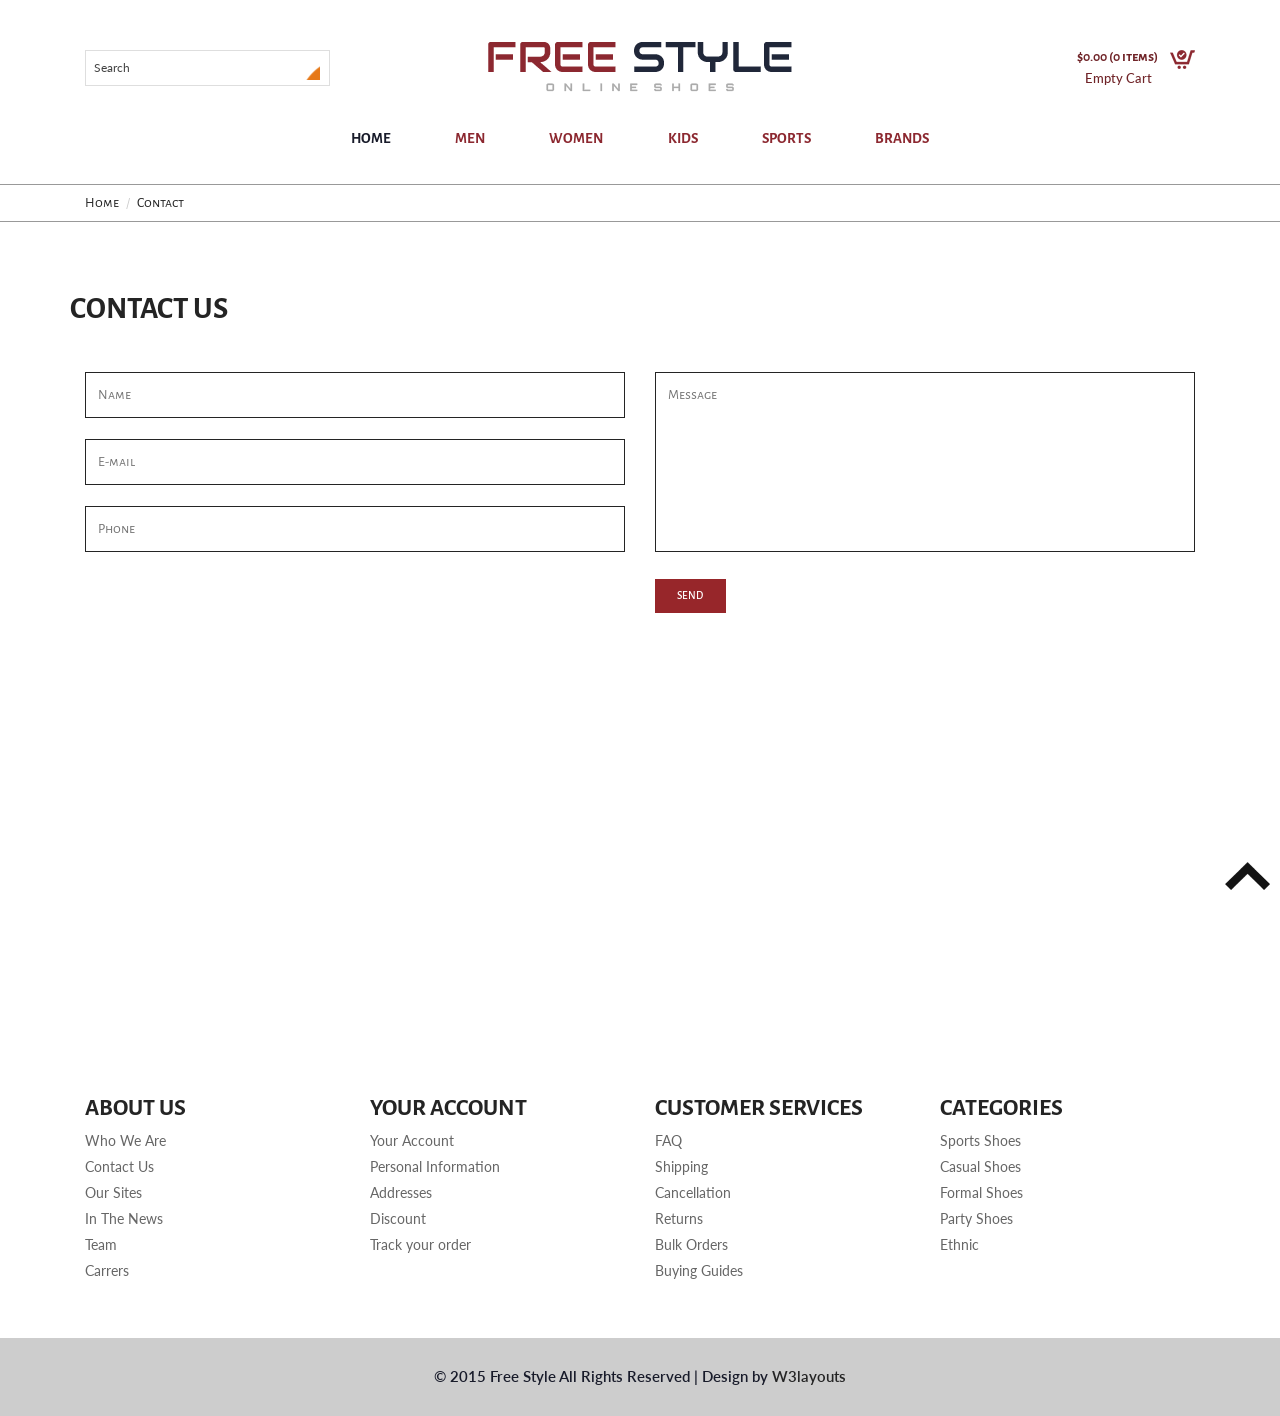
<file: u-top/web-app/contact.html>
<!--A Design by W3layouts 
Author: W3layout
Author URL: http://w3layouts.com
License: Creative Commons Attribution 3.0 Unported
License URL: http://creativecommons.org/licenses/by/3.0/
-->
<!DOCTYPE html>
<html>
<head>
<title>Free Style A Ecommerce Category Flat Bootstarp Resposive Website Template | Contact :: w3layouts</title>
<link href="css/bootstrap.css" rel="stylesheet" type="text/css" media="all" />
<!-- jQuery (necessary for Bootstrap's JavaScript plugins) -->
<script src="js/jquery-1.11.0.min.js"></script>
<!-- Custom Theme files -->
<!--theme-style-->
<link href="css/style.css" rel="stylesheet" type="text/css" media="all" />	
<!--//theme-style-->
<meta name="viewport" content="width=device-width, initial-scale=1">
<meta http-equiv="Content-Type" content="text/html; charset=utf-8" />
<meta name="keywords" content="Free Style Responsive web template, Bootstrap Web Templates, Flat Web Templates, Andriod Compatible web template, 
Smartphone Compatible web template, free webdesigns for Nokia, Samsung, LG, SonyErricsson, Motorola web design" />
<script type="application/x-javascript"> addEventListener("load", function() { setTimeout(hideURLbar, 0); }, false); function hideURLbar(){ window.scrollTo(0,1); } </script>
<!--fonts-->
<link href='http://fonts.googleapis.com/css?family=Alegreya+Sans+SC:100,300,400,500,700,800,900,100italic,300italic,400italic,500italic,700italic,800italic,900italic' rel='stylesheet' type='text/css'>
<link href='http://fonts.googleapis.com/css?family=Lato:100,300,400,700,900,100italic,300italic,400italic,700italic,900italic' rel='stylesheet' type='text/css'>
<!--//fonts-->
<script type="text/javascript" src="js/move-top.js"></script>
<script type="text/javascript" src="js/easing.js"></script>
<script type="text/javascript">
					jQuery(document).ready(function($) {
						$(".scroll").click(function(event){		
							event.preventDefault();
							$('html,body').animate({scrollTop:$(this.hash).offset().top},1000);
						});
					});
				</script>	
<!-- start menu -->
<script src="js/simpleCart.min.js"> </script>
<link href="css/memenu.css" rel="stylesheet" type="text/css" media="all" />
<script type="text/javascript" src="js/memenu.js"></script>
<script>$(document).ready(function(){$(".memenu").memenu();});</script>				
</head>
<body> 
	<!--top-header-->
	<div class="top-header">
	<div class="container">
		<div class="top-header-main">
			<div class="col-md-4 top-header-left">
				<div class="search-bar">
					<input type="text" value="Search" onfocus="this.value = '';" onblur="if (this.value == '') {this.value = 'Search';}">
					<input type="submit" value="">
				</div>
			</div>
			<div class="col-md-4 top-header-middle">
				<a href="index.html"><img src="images/logo-4.png" alt="" /></a>
			</div>
			<div class="col-md-4 top-header-right">
				<div class="cart box_1">
						<a href="checkout.html">
						<h3> <div class="total">
							<span class="simpleCart_total"></span> (<span id="simpleCart_quantity" class="simpleCart_quantity"></span> items)</div>
							<img src="images/cart-1.png" alt=""/></h3>
						</a>
						<p><a href="javascript:;" class="simpleCart_empty">Empty Cart</a></p>
						<div class="clearfix"> </div>
					</div>
			</div>
			<div class="clearfix"></div>
		</div>
	</div>
</div>
<!--top-header-->
<!--bottom-header-->
	<div class="header-bottom">
		<div class="container">
			<div class="top-nav">
				<ul class="memenu skyblue"><li class="active"><a href="index.html">Home</a></li>
					<li class="grid"><a href="#">Men</a>
						<div class="mepanel">
							<div class="row">
								<div class="col1 me-one">
									<h4>Shop</h4>
									<ul>
										<li><a href="products.html">New Arrivals</a></li>
										<li><a href="products.html">Men</a></li>
										<li><a href="products.html">Women</a></li>
										<li><a href="products.html">Accessories</a></li>
										<li><a href="products.html">Kids</a></li>
										<li><a href="products.html">login</a></li>
										<li><a href="products.html">Brands</a></li>
										<li><a href="products.html">My Shopping Bag</a></li>
									</ul>
								</div>
								<div class="col1 me-one">
									<h4>Style Zone</h4>
									<ul>
										<li><a href="products.html">Men</a></li>
										<li><a href="products.html">Women</a></li>
										<li><a href="products.html">Brands</a></li>
										<li><a href="products.html">Kids</a></li>
										<li><a href="products.html">Accessories</a></li>
										<li><a href="products.html">Style Videos</a></li>
									</ul>	
								</div>
								<div class="col1 me-one">
									<h4>Popular Brands</h4>
									<ul>
										<li><a href="products.html">Levis</a></li>
										<li><a href="products.html">Persol</a></li>
										<li><a href="products.html">Nike</a></li>
										<li><a href="products.html">Edwin</a></li>
										<li><a href="products.html">New Balance</a></li>
										<li><a href="products.html">Jack & Jones</a></li>
										<li><a href="products.html">Paul Smith</a></li>
										<li><a href="products.html">Ray-Ban</a></li>
										<li><a href="products.html">Wood Wood</a></li>
									</ul>	
								</div>
							</div>
						</div>
					</li>
					<li class="grid"><a href="#">Women</a>
						<div class="mepanel">
							<div class="row">
								<div class="col1 me-one">
									<h4>Shop</h4>
									<ul>
										<li><a href="products.html">New Arrivals</a></li>
										<li><a href="products.html">Men</a></li>
										<li><a href="products.html">Women</a></li>
										<li><a href="products.html">Accessories</a></li>
										<li><a href="products.html">Kids</a></li>
										<li><a href="products.html">login</a></li>
										<li><a href="products.html">Brands</a></li>
										<li><a href="products.html">My Shopping Bag</a></li>
									</ul>
								</div>
								<div class="col1 me-one">
									<h4>Style Zone</h4>
									<ul>
										<li><a href="products.html">Men</a></li>
										<li><a href="products.html">Women</a></li>
										<li><a href="products.html">Brands</a></li>
										<li><a href="products.html">Kids</a></li>
										<li><a href="products.html">Accessories</a></li>
										<li><a href="products.html">Style Videos</a></li>
									</ul>	
								</div>
								<div class="col1 me-one">
									<h4>Popular Brands</h4>
									<ul>
										<li><a href="products.html">Levis</a></li>
										<li><a href="products.html">Persol</a></li>
										<li><a href="products.html">Nike</a></li>
										<li><a href="products.html">Edwin</a></li>
										<li><a href="products.html">New Balance</a></li>
										<li><a href="products.html">Jack & Jones</a></li>
										<li><a href="products.html">Paul Smith</a></li>
										<li><a href="products.html">Ray-Ban</a></li>
										<li><a href="products.html">Wood Wood</a></li>
									</ul>	
								</div>
							</div>
						</div>
					</li>
					<li class="grid"><a href="#">Kids</a>
						<div class="mepanel">
							<div class="row">
								<div class="col1 me-one">
									<h4>Shop</h4>
									<ul>
										<li><a href="products.html">New Arrivals</a></li>
										<li><a href="products.html">Men</a></li>
										<li><a href="products.html">Women</a></li>
										<li><a href="products.html">Accessories</a></li>
										<li><a href="products.html">Kids</a></li>
										<li><a href="products.html">login</a></li>
										<li><a href="products.html">Brands</a></li>
										<li><a href="products.html">My Shopping Bag</a></li>
									</ul>
								</div>
								<div class="col1 me-one">
									<h4>Style Zone</h4>
									<ul>
										<li><a href="products.html">Men</a></li>
										<li><a href="products.html">Women</a></li>
										<li><a href="products.html">Brands</a></li>
										<li><a href="products.html">Kids</a></li>
										<li><a href="products.html">Accessories</a></li>
										<li><a href="products.html">Style Videos</a></li>
									</ul>	
								</div>
								<div class="col1 me-one">
									<h4>Popular Brands</h4>
									<ul>
										<li><a href="products.html">Levis</a></li>
										<li><a href="products.html">Persol</a></li>
										<li><a href="products.html">Nike</a></li>
										<li><a href="products.html">Edwin</a></li>
										<li><a href="products.html">New Balance</a></li>
										<li><a href="products.html">Jack & Jones</a></li>
										<li><a href="products.html">Paul Smith</a></li>
										<li><a href="products.html">Ray-Ban</a></li>
										<li><a href="products.html">Wood Wood</a></li>
									</ul>	
								</div>
							</div>
						</div>
					</li>
					<li class="grid"><a href="#">Sports</a>
						<div class="mepanel">
							<div class="row">
								<div class="col1 me-one">
									<h4>Shop</h4>
									<ul>
										<li><a href="products.html">New Arrivals</a></li>
										<li><a href="products.html">Men</a></li>
										<li><a href="products.html">Women</a></li>
										<li><a href="products.html">Accessories</a></li>
										<li><a href="products.html">Kids</a></li>
										<li><a href="products.html">login</a></li>
										<li><a href="products.html">Brands</a></li>
										<li><a href="products.html">My Shopping Bag</a></li>
									</ul>
								</div>
								<div class="col1 me-one">
									<h4>Style Zone</h4>
									<ul>
										<li><a href="products.html">Men</a></li>
										<li><a href="products.html">Women</a></li>
										<li><a href="products.html">Brands</a></li>
										<li><a href="products.html">Kids</a></li>
										<li><a href="products.html">Accessories</a></li>
										<li><a href="products.html">Style Videos</a></li>
									</ul>	
								</div>
								<div class="col1 me-one">
									<h4>Popular Brands</h4>
									<ul>
										<li><a href="products.html">Levis</a></li>
										<li><a href="products.html">Persol</a></li>
										<li><a href="products.html">Nike</a></li>
										<li><a href="products.html">Edwin</a></li>
										<li><a href="products.html">New Balance</a></li>
										<li><a href="products.html">Jack & Jones</a></li>
										<li><a href="products.html">Paul Smith</a></li>
										<li><a href="products.html">Ray-Ban</a></li>
										<li><a href="products.html">Wood Wood</a></li>
									</ul>	
								</div>
							</div>
						</div>
					</li>
					<li class="grid"><a href="#">Brands</a>
						<div class="mepanel">
							<div class="row">
								<div class="col1 me-one">
									<h4>Shop</h4>
									<ul>
										<li><a href="products.html">New Arrivals</a></li>
										<li><a href="products.html">Men</a></li>
										<li><a href="products.html">Women</a></li>
										<li><a href="products.html">Accessories</a></li>
										<li><a href="products.html">Kids</a></li>
										<li><a href="products.html">login</a></li>
										<li><a href="products.html">Brands</a></li>
										<li><a href="products.html">My Shopping Bag</a></li>
									</ul>
								</div>
								<div class="col1 me-one">
									<h4>Style Zone</h4>
									<ul>
										<li><a href="products.html">Men</a></li>
										<li><a href="products.html">Women</a></li>
										<li><a href="products.html">Brands</a></li>
										<li><a href="products.html">Kids</a></li>
										<li><a href="products.html">Accessories</a></li>
										<li><a href="products.html">Style Videos</a></li>
									</ul>	
								</div>
								<div class="col1 me-one">
									<h4>Popular Brands</h4>
									<ul>
										<li><a href="products.html">Levis</a></li>
										<li><a href="products.html">Persol</a></li>
										<li><a href="products.html">Nike</a></li>
										<li><a href="products.html">Edwin</a></li>
										<li><a href="products.html">New Balance</a></li>
										<li><a href="products.html">Jack & Jones</a></li>
										<li><a href="products.html">Paul Smith</a></li>
										<li><a href="products.html">Ray-Ban</a></li>
										<li><a href="products.html">Wood Wood</a></li>
									</ul>	
								</div>
							</div>
						</div>
					</li>
				</ul>
			</div>
			<div class="clearfix"> </div>
		</div>
	</div>
	<!--bottom-header-->
	<!--start-breadcrumbs-->
	<div class="breadcrumbs">
		<div class="container">
			<div class="breadcrumbs-main">
				<ol class="breadcrumb">
					<li><a href="index.html">Home</a></li>
					<li class="active">Contact</li>
				</ol>
			</div>
		</div>
	</div>
	<!--end-breadcrumbs-->
	<!--start-contact-->
	<div class="contact">
		<div class="container">
			<div class="contact-top heading"> 
				<h3>CONTACT US</h3>
			</div>
			<div class="contact-bottom"> 
				<div class="col-md-6 contact-left"> 
				<form>
					<input type="text" placeholder="Name" required="">
					<input type="text" placeholder="E-mail" required="">
					<input type="text" placeholder="Phone" required="">
				</form>
				</div>
				<div class="col-md-6 contact-left">
				<form>
					<textarea placeholder="Message"></textarea>
					<input type="submit" value="SEND">
				</form>	
				</div>
				<div class="clearfix"> </div>
			</div>
		</div>
	</div>
	<!--end-contact-->
	<!--start-map-->
	<div class="map">
		<iframe src="https://www.google.com/maps/embed?pb=!1m18!1m12!1m3!1d10120.556497001287!2d18.76800955!3d50.6431073!2m3!1f0!2f0!3f0!3m2!1i1024!2i768!4f13.1!3m3!1m2!1s0x4710db154211990b%3A0x2d1cfe0737d73ec1!2sRusinowice%2C+Poland!5e0!3m2!1sen!2sin!4v1434621332678" frameborder="0" style="border:0"></iframe>
	</div>
	<!--end-map-->
	<!--start-footer-->
	<div class="footer">
		<div class="container">
			<div class="footer-top">
				<div class="col-md-3 footer-left">
					<h3>ABOUT US</h3>
					<ul>
						<li><a href="#">Who We Are</a></li>
						<li><a href="contact.html">Contact Us</a></li>
						<li><a href="#">Our Sites</a></li>
						<li><a href="#">In The News</a></li>
						<li><a href="#">Team</a></li>
						<li><a href="#">Carrers</a></li>					 
					</ul>
				</div>
				<div class="col-md-3 footer-left">
					<h3>YOUR ACCOUNT</h3>
					<ul>
						<li><a href="account.html">Your Account</a></li>
						<li><a href="#">Personal Information</a></li>
						<li><a href="contact.html">Addresses</a></li>
						<li><a href="#">Discount</a></li>
						<li><a href="#">Track your order</a></li>					 					 
					</ul>
				</div>
				<div class="col-md-3 footer-left">
					<h3>CUSTOMER SERVICES</h3>
					<ul>
						<li><a href="#">FAQ</a></li>
						<li><a href="#">Shipping</a></li>
						<li><a href="#">Cancellation</a></li>
						<li><a href="#">Returns</a></li>
						<li><a href="#">Bulk Orders</a></li>
						<li><a href="#">Buying Guides</a></li>					 
					</ul>
				</div>
				<div class="col-md-3 footer-left">
					<h3>CATEGORIES</h3>
					<ul>
						<li><a href="#">Sports Shoes</a></li>
						<li><a href="#">Casual Shoes</a></li>
						<li><a href="#">Formal Shoes</a></li>
						<li><a href="#">Party Shoes</a></li>
						<li><a href="#">Ethnic</a></li>				 
					</ul>
				</div>
				<div class="clearfix"> </div>
			</div>
		</div>
	</div>
	<!--end-footer-->
	<!--end-footer-text-->
	<div class="footer-text">
		<div class="container">
			<div class="footer-main">
				<p class="footer-class">© 2015 Free Style All Rights Reserved | Design by  <a href="http://w3layouts.com/" target="_blank">W3layouts</a> </p>
			</div>
		</div>
		<script type="text/javascript">
									$(document).ready(function() {
										/*
										var defaults = {
								  			containerID: 'toTop', // fading element id
											containerHoverID: 'toTopHover', // fading element hover id
											scrollSpeed: 1200,
											easingType: 'linear' 
								 		};
										*/
										
										$().UItoTop({ easingType: 'easeOutQuart' });
										
									});
								</script>
		<a href="#home" id="toTop" class="scroll" style="display: block;"> <span id="toTopHover" style="opacity: 1;"> </span></a>
	</div>
	<!--end-footer-text-->	
</body>
</html>
</file>
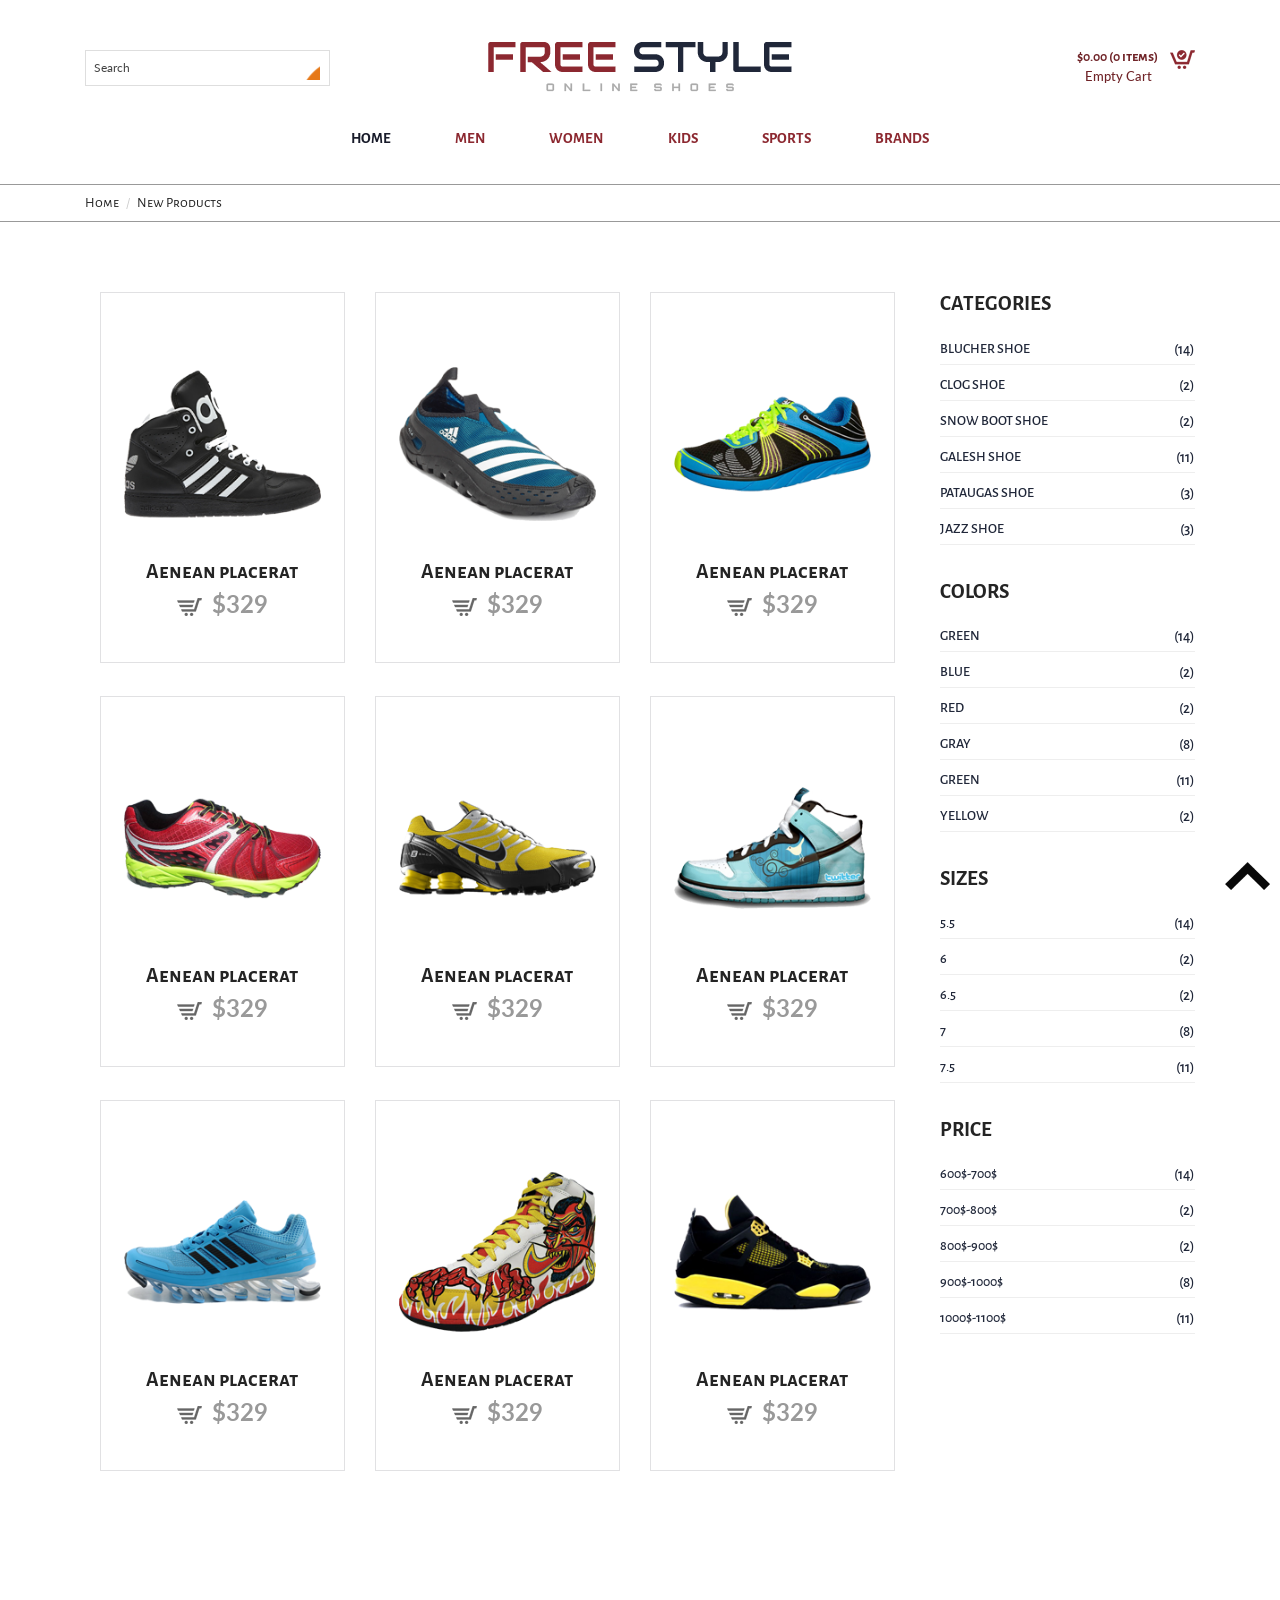
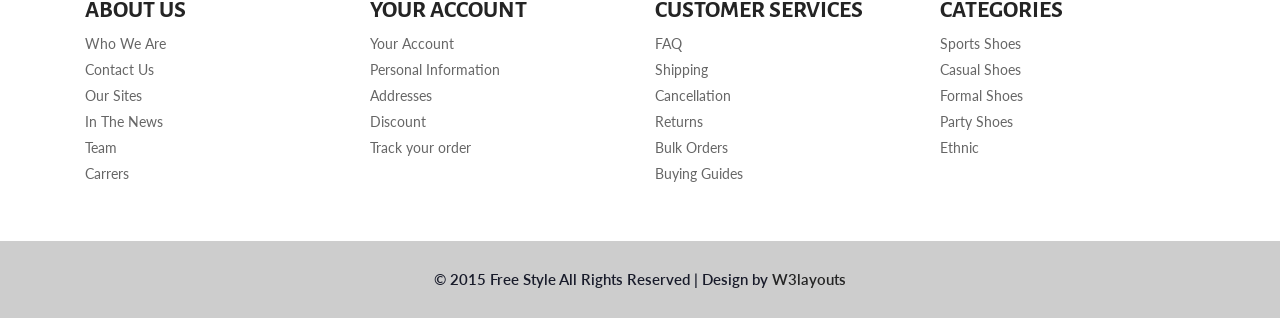
<file: u-top/web-app/products.html>
<!--A Design by W3layouts 
Author: W3layout
Author URL: http://w3layouts.com
License: Creative Commons Attribution 3.0 Unported
License URL: http://creativecommons.org/licenses/by/3.0/
-->
<!DOCTYPE html>
<html>
<head>
<title>Free Style A Ecommerce Category Flat Bootstarp Resposive Website Template | Products :: w3layouts</title>
<link href="css/bootstrap.css" rel="stylesheet" type="text/css" media="all" />
<!-- jQuery (necessary for Bootstrap's JavaScript plugins) -->
<script src="js/jquery-1.11.0.min.js"></script>
<!-- Custom Theme files -->
<!--theme-style-->
<link href="css/style.css" rel="stylesheet" type="text/css" media="all" />	
<!--//theme-style-->
<meta name="viewport" content="width=device-width, initial-scale=1">
<meta http-equiv="Content-Type" content="text/html; charset=utf-8" />
<meta name="keywords" content="Free Style Responsive web template, Bootstrap Web Templates, Flat Web Templates, Andriod Compatible web template, 
Smartphone Compatible web template, free webdesigns for Nokia, Samsung, LG, SonyErricsson, Motorola web design" />
<script type="application/x-javascript"> addEventListener("load", function() { setTimeout(hideURLbar, 0); }, false); function hideURLbar(){ window.scrollTo(0,1); } </script>
<!--fonts-->
<link href='http://fonts.googleapis.com/css?family=Alegreya+Sans+SC:100,300,400,500,700,800,900,100italic,300italic,400italic,500italic,700italic,800italic,900italic' rel='stylesheet' type='text/css'>
<link href='http://fonts.googleapis.com/css?family=Lato:100,300,400,700,900,100italic,300italic,400italic,700italic,900italic' rel='stylesheet' type='text/css'>
<!--//fonts-->
<script type="text/javascript" src="js/move-top.js"></script>
<script type="text/javascript" src="js/easing.js"></script>
<script type="text/javascript">
					jQuery(document).ready(function($) {
						$(".scroll").click(function(event){		
							event.preventDefault();
							$('html,body').animate({scrollTop:$(this.hash).offset().top},1000);
						});
					});
				</script>	
<!-- start menu -->
<script src="js/simpleCart.min.js"> </script>
<link href="css/memenu.css" rel="stylesheet" type="text/css" media="all" />
<script type="text/javascript" src="js/memenu.js"></script>
<script>$(document).ready(function(){$(".memenu").memenu();});</script>				
</head>
<body> 
	<!--top-header-->
	<div class="top-header">
	<div class="container">
		<div class="top-header-main">
			<div class="col-md-4 top-header-left">
				<div class="search-bar">
					<input type="text" value="Search" onfocus="this.value = '';" onblur="if (this.value == '') {this.value = 'Search';}">
					<input type="submit" value="">
				</div>
			</div>
			<div class="col-md-4 top-header-middle">
				<a href="index.html"><img src="images/logo-4.png" alt="" /></a>
			</div>
			<div class="col-md-4 top-header-right">
				<div class="cart box_1">
						<a href="checkout.html">
						<h3> <div class="total">
							<span class="simpleCart_total"></span> (<span id="simpleCart_quantity" class="simpleCart_quantity"></span> items)</div>
							<img src="images/cart-1.png" alt="" />
						</a>
						<p><a href="javascript:;" class="simpleCart_empty">Empty Cart</a></p>
						<div class="clearfix"> </div>
					</div>
			</div>
			<div class="clearfix"></div>
		</div>
	</div>
</div>
<!--top-header-->
<!--bottom-header-->
	<div class="header-bottom">
		<div class="container">
			<div class="top-nav">
				<ul class="memenu skyblue"><li class="active"><a href="index.html">Home</a></li>
					<li class="grid"><a href="#">Men</a>
						<div class="mepanel">
							<div class="row">
								<div class="col1 me-one">
									<h4>Shop</h4>
									<ul>
										<li><a href="products.html">New Arrivals</a></li>
										<li><a href="products.html">Men</a></li>
										<li><a href="products.html">Women</a></li>
										<li><a href="products.html">Accessories</a></li>
										<li><a href="products.html">Kids</a></li>
										<li><a href="products.html">login</a></li>
										<li><a href="products.html">Brands</a></li>
										<li><a href="products.html">My Shopping Bag</a></li>
									</ul>
								</div>
								<div class="col1 me-one">
									<h4>Style Zone</h4>
									<ul>
										<li><a href="products.html">Men</a></li>
										<li><a href="products.html">Women</a></li>
										<li><a href="products.html">Brands</a></li>
										<li><a href="products.html">Kids</a></li>
										<li><a href="products.html">Accessories</a></li>
										<li><a href="products.html">Style Videos</a></li>
									</ul>	
								</div>
								<div class="col1 me-one">
									<h4>Popular Brands</h4>
									<ul>
										<li><a href="products.html">Levis</a></li>
										<li><a href="products.html">Persol</a></li>
										<li><a href="products.html">Nike</a></li>
										<li><a href="products.html">Edwin</a></li>
										<li><a href="products.html">New Balance</a></li>
										<li><a href="products.html">Jack & Jones</a></li>
										<li><a href="products.html">Paul Smith</a></li>
										<li><a href="products.html">Ray-Ban</a></li>
										<li><a href="products.html">Wood Wood</a></li>
									</ul>	
								</div>
							</div>
						</div>
					</li>
					<li class="grid"><a href="#">Women</a>
						<div class="mepanel">
							<div class="row">
								<div class="col1 me-one">
									<h4>Shop</h4>
									<ul>
										<li><a href="products.html">New Arrivals</a></li>
										<li><a href="products.html">Men</a></li>
										<li><a href="products.html">Women</a></li>
										<li><a href="products.html">Accessories</a></li>
										<li><a href="products.html">Kids</a></li>
										<li><a href="products.html">login</a></li>
										<li><a href="products.html">Brands</a></li>
										<li><a href="products.html">My Shopping Bag</a></li>
									</ul>
								</div>
								<div class="col1 me-one">
									<h4>Style Zone</h4>
									<ul>
										<li><a href="products.html">Men</a></li>
										<li><a href="products.html">Women</a></li>
										<li><a href="products.html">Brands</a></li>
										<li><a href="products.html">Kids</a></li>
										<li><a href="products.html">Accessories</a></li>
										<li><a href="products.html">Style Videos</a></li>
									</ul>	
								</div>
								<div class="col1 me-one">
									<h4>Popular Brands</h4>
									<ul>
										<li><a href="products.html">Levis</a></li>
										<li><a href="products.html">Persol</a></li>
										<li><a href="products.html">Nike</a></li>
										<li><a href="products.html">Edwin</a></li>
										<li><a href="products.html">New Balance</a></li>
										<li><a href="products.html">Jack & Jones</a></li>
										<li><a href="products.html">Paul Smith</a></li>
										<li><a href="products.html">Ray-Ban</a></li>
										<li><a href="products.html">Wood Wood</a></li>
									</ul>	
								</div>
							</div>
						</div>
					</li>
					<li class="grid"><a href="#">Kids</a>
						<div class="mepanel">
							<div class="row">
								<div class="col1 me-one">
									<h4>Shop</h4>
									<ul>
										<li><a href="products.html">New Arrivals</a></li>
										<li><a href="products.html">Men</a></li>
										<li><a href="products.html">Women</a></li>
										<li><a href="products.html">Accessories</a></li>
										<li><a href="products.html">Kids</a></li>
										<li><a href="products.html">login</a></li>
										<li><a href="products.html">Brands</a></li>
										<li><a href="products.html">My Shopping Bag</a></li>
									</ul>
								</div>
								<div class="col1 me-one">
									<h4>Style Zone</h4>
									<ul>
										<li><a href="products.html">Men</a></li>
										<li><a href="products.html">Women</a></li>
										<li><a href="products.html">Brands</a></li>
										<li><a href="products.html">Kids</a></li>
										<li><a href="products.html">Accessories</a></li>
										<li><a href="products.html">Style Videos</a></li>
									</ul>	
								</div>
								<div class="col1 me-one">
									<h4>Popular Brands</h4>
									<ul>
										<li><a href="products.html">Levis</a></li>
										<li><a href="products.html">Persol</a></li>
										<li><a href="products.html">Nike</a></li>
										<li><a href="products.html">Edwin</a></li>
										<li><a href="products.html">New Balance</a></li>
										<li><a href="products.html">Jack & Jones</a></li>
										<li><a href="products.html">Paul Smith</a></li>
										<li><a href="products.html">Ray-Ban</a></li>
										<li><a href="products.html">Wood Wood</a></li>
									</ul>	
								</div>
							</div>
						</div>
					</li>
					<li class="grid"><a href="#">Sports</a>
						<div class="mepanel">
							<div class="row">
								<div class="col1 me-one">
									<h4>Shop</h4>
									<ul>
										<li><a href="products.html">New Arrivals</a></li>
										<li><a href="products.html">Men</a></li>
										<li><a href="products.html">Women</a></li>
										<li><a href="products.html">Accessories</a></li>
										<li><a href="products.html">Kids</a></li>
										<li><a href="products.html">login</a></li>
										<li><a href="products.html">Brands</a></li>
										<li><a href="products.html">My Shopping Bag</a></li>
									</ul>
								</div>
								<div class="col1 me-one">
									<h4>Style Zone</h4>
									<ul>
										<li><a href="products.html">Men</a></li>
										<li><a href="products.html">Women</a></li>
										<li><a href="products.html">Brands</a></li>
										<li><a href="products.html">Kids</a></li>
										<li><a href="products.html">Accessories</a></li>
										<li><a href="products.html">Style Videos</a></li>
									</ul>	
								</div>
								<div class="col1 me-one">
									<h4>Popular Brands</h4>
									<ul>
										<li><a href="products.html">Levis</a></li>
										<li><a href="products.html">Persol</a></li>
										<li><a href="products.html">Nike</a></li>
										<li><a href="products.html">Edwin</a></li>
										<li><a href="products.html">New Balance</a></li>
										<li><a href="products.html">Jack & Jones</a></li>
										<li><a href="products.html">Paul Smith</a></li>
										<li><a href="products.html">Ray-Ban</a></li>
										<li><a href="products.html">Wood Wood</a></li>
									</ul>	
								</div>
							</div>
						</div>
					</li>
					<li class="grid"><a href="#">Brands</a>
						<div class="mepanel">
							<div class="row">
								<div class="col1 me-one">
									<h4>Shop</h4>
									<ul>
										<li><a href="products.html">New Arrivals</a></li>
										<li><a href="products.html">Men</a></li>
										<li><a href="products.html">Women</a></li>
										<li><a href="products.html">Accessories</a></li>
										<li><a href="products.html">Kids</a></li>
										<li><a href="products.html">login</a></li>
										<li><a href="products.html">Brands</a></li>
										<li><a href="products.html">My Shopping Bag</a></li>
									</ul>
								</div>
								<div class="col1 me-one">
									<h4>Style Zone</h4>
									<ul>
										<li><a href="products.html">Men</a></li>
										<li><a href="products.html">Women</a></li>
										<li><a href="products.html">Brands</a></li>
										<li><a href="products.html">Kids</a></li>
										<li><a href="products.html">Accessories</a></li>
										<li><a href="products.html">Style Videos</a></li>
									</ul>	
								</div>
								<div class="col1 me-one">
									<h4>Popular Brands</h4>
									<ul>
										<li><a href="products.html">Levis</a></li>
										<li><a href="products.html">Persol</a></li>
										<li><a href="products.html">Nike</a></li>
										<li><a href="products.html">Edwin</a></li>
										<li><a href="products.html">New Balance</a></li>
										<li><a href="products.html">Jack & Jones</a></li>
										<li><a href="products.html">Paul Smith</a></li>
										<li><a href="products.html">Ray-Ban</a></li>
										<li><a href="products.html">Wood Wood</a></li>
									</ul>	
								</div>
							</div>
						</div>
					</li>
				</ul>
			</div>
			<div class="clearfix"> </div>
		</div>
	</div>
	<!--bottom-header-->
	<!--start-breadcrumbs-->
	<div class="breadcrumbs">
		<div class="container">
			<div class="breadcrumbs-main">
				<ol class="breadcrumb">
					<li><a href="index.html">Home</a></li>
					<li class="active">New Products</li>
				</ol>
			</div>
		</div>
	</div>
	<!--end-breadcrumbs-->
	<!--start-product--> 
	<div class="product">
		<div class="container">
			<div class="product-main">
				<div class="col-md-9 p-left">
				<div class="product-one">
				<div class="col-md-4 product-left single-left"> 
					<div class="p-one simpleCart_shelfItem">
						<a href="single.html">
								<img src="images/shoes-1.png" alt="" />
								<div class="mask mask1">
									<span>Quick View</span>
								</div>
							</a>
						<h4>Aenean placerat</h4>
						<p><a class="item_add" href="#"><i></i> <span class=" item_price">$329</span></a></p>
					</div>
				</div>
				<div class="col-md-4 product-left single-left"> 
					<div class="p-one simpleCart_shelfItem">
						<a href="single.html">
								<img src="images/shoes-2.png" alt="" />
								<div class="mask mask1">
									<span>Quick View</span>
								</div>
							</a>
						<h4>Aenean placerat</h4>
						<p><a class="item_add" href="#"><i></i> <span class=" item_price">$329</span></a></p>
					</div>
				</div>
				<div class="col-md-4 product-left single-left"> 
					<div class="p-one simpleCart_shelfItem">
						<a href="single.html">
								<img src="images/shoes-3.png" alt="" />
								<div class="mask mask1">
									<span>Quick View</span>
								</div>
							</a>
						<h4>Aenean placerat</h4>
						<p><a class="item_add" href="#"><i></i> <span class=" item_price">$329</span></a></p>
					</div>
				</div>
				<div class="clearfix"> </div>
			</div>
			<div class="product-one">
				<div class="col-md-4 product-left single-left"> 
					<div class="p-one simpleCart_shelfItem">
						<a href="single.html">
								<img src="images/shoes-5.png" alt="" />
								<div class="mask mask1">
									<span>Quick View</span>
								</div>
							</a>
						<h4>Aenean placerat</h4>
						<p><a class="item_add" href="#"><i></i> <span class=" item_price">$329</span></a></p>
					</div>
				</div>
				<div class="col-md-4 product-left single-left"> 
					<div class="p-one simpleCart_shelfItem">
						<a href="single.html">
								<img src="images/shoes-6.png" alt="" />
								<div class="mask mask1">
									<span>Quick View</span>
								</div>
							</a>
						<h4>Aenean placerat</h4>
						<p><a class="item_add" href="#"><i></i> <span class=" item_price">$329</span></a></p>
					</div>
				</div>
				<div class="col-md-4 product-left single-left"> 
					<div class="p-one simpleCart_shelfItem">
						<a href="single.html">
								<img src="images/shoes-7.png" alt="" />
								<div class="mask mask1">
									<span>Quick View</span>
								</div>
							</a>
						<h4>Aenean placerat</h4>
						<p><a class="item_add" href="#"><i></i> <span class=" item_price">$329</span></a></p>
					</div>
				</div>
			<div class="clearfix"> </div>
			</div>
			<div class="product-one">
				<div class="col-md-4 product-left single-left"> 
					<div class="p-one simpleCart_shelfItem">
						<a href="single.html">
								<img src="images/shoes-15.png" alt="" />
								<div class="mask mask1">
									<span>Quick View</span>
								</div>
							</a>
						<h4>Aenean placerat</h4>
						<p><a class="item_add" href="#"><i></i> <span class=" item_price">$329</span></a></p>
						
					</div>
				</div>
				<div class="col-md-4 product-left single-left"> 
					<div class="p-one simpleCart_shelfItem">
						<a href="single.html">
								<img src="images/shoes-10.png" alt="" />
								<div class="mask mask1">
									<span>Quick View</span>
								</div>
							</a>
						<h4>Aenean placerat</h4>
						<p><a class="item_add" href="#"><i></i> <span class=" item_price">$329</span></a></p>
						
					</div>
				</div>
				<div class="col-md-4 product-left single-left"> 
					<div class="p-one simpleCart_shelfItem">
						<a href="single.html">
								<img src="images/shoes-11.png" alt="" />
								<div class="mask mask1">
									<span>Quick View</span>
								</div>
							</a>
						<h4>Aenean placerat</h4>
						<p><a class="item_add" href="#"><i></i> <span class=" item_price">$329</span></a></p>
					</div>
				</div>
				<div class="clearfix"> </div>
			</div>
			</div>
			<div class="col-md-3 p-right single-right">
				<h3>Categories</h3>
					<ul class="product-categories">
						<li><a href="#">Blucher Shoe</a> <span class="count">(14)</span></li>
						<li><a href="#">Clog Shoe</a> <span class="count">(2)</span></li>
						<li><a href="#">Snow Boot Shoe</a> <span class="count">(2)</span></li>
						<li><a href="#">Galesh Shoe</a> <span class="count">(11)</span></li>
						<li><a href="#">pataugas Shoe</a> <span class="count">(3)</span></li>
						<li><a href="#">Jazz Shoe</a> <span class="count">(3)</span></li>
					</ul>
					<h3>Colors</h3>
					<ul class="product-categories">
						<li><a href="#">Green</a> <span class="count">(14)</span></li>
						<li><a href="#">Blue</a> <span class="count">(2)</span></li>
						<li><a href="#">Red</a> <span class="count">(2)</span></li>
						<li><a href="#">Gray</a> <span class="count">(8)</span></li>
						<li><a href="#">Green</a> <span class="count">(11)</span></li>
						<li><a href="#">Yellow</a> <span class="count">(2)</span></li>
					</ul>
					<h3>Sizes</h3>
					<ul class="product-categories">
						<li><a href="#">5.5</a> <span class="count">(14)</span></li>
						<li><a href="#">6</a> <span class="count">(2)</span></li>
						<li><a href="#">6.5</a> <span class="count">(2)</span></li>
						<li><a href="#">7</a> <span class="count">(8)</span></li>
						<li><a href="#">7.5</a> <span class="count">(11)</span></li>
					</ul>
					<h3>Price</h3>
					<ul class="product-categories p1">
						<li><a href="#">600$-700$</a> <span class="count">(14)</span></li>
						<li><a href="#">700$-800$</a> <span class="count">(2)</span></li>
						<li><a href="#">800$-900$</a> <span class="count">(2)</span></li>
						<li><a href="#">900$-1000$</a> <span class="count">(8)</span></li>
						<li><a href="#">1000$-1100$</a> <span class="count">(11)</span></li>
					</ul>
			</div>
			<div class="clearfix"> </div>
		</div>
	</div>
	</div>
	<!--end-product-->
	<!--start-footer-->
	<div class="footer">
		<div class="container">
			<div class="footer-top">
				<div class="col-md-3 footer-left">
					<h3>ABOUT US</h3>
					<ul>
						<li><a href="#">Who We Are</a></li>
						<li><a href="contact.html">Contact Us</a></li>
						<li><a href="#">Our Sites</a></li>
						<li><a href="#">In The News</a></li>
						<li><a href="#">Team</a></li>
						<li><a href="#">Carrers</a></li>					 
					</ul>
				</div>
				<div class="col-md-3 footer-left">
					<h3>YOUR ACCOUNT</h3>
					<ul>
						<li><a href="account.html">Your Account</a></li>
						<li><a href="#">Personal Information</a></li>
						<li><a href="contact.html">Addresses</a></li>
						<li><a href="#">Discount</a></li>
						<li><a href="#">Track your order</a></li>					 					 
					</ul>
				</div>
				<div class="col-md-3 footer-left">
					<h3>CUSTOMER SERVICES</h3>
					<ul>
						<li><a href="#">FAQ</a></li>
						<li><a href="#">Shipping</a></li>
						<li><a href="#">Cancellation</a></li>
						<li><a href="#">Returns</a></li>
						<li><a href="#">Bulk Orders</a></li>
						<li><a href="#">Buying Guides</a></li>					 
					</ul>
				</div>
				<div class="col-md-3 footer-left">
					<h3>CATEGORIES</h3>
					<ul>
						<li><a href="#">Sports Shoes</a></li>
						<li><a href="#">Casual Shoes</a></li>
						<li><a href="#">Formal Shoes</a></li>
						<li><a href="#">Party Shoes</a></li>
						<li><a href="#">Ethnic</a></li>				 
					</ul>
				</div>
				<div class="clearfix"> </div>
			</div>
		</div>
	</div>
	<!--end-footer-->
	<!--end-footer-text-->
	<div class="footer-text">
		<div class="container">
			<div class="footer-main">
				<p class="footer-class">© 2015 Free Style All Rights Reserved | Design by  <a href="http://w3layouts.com/" target="_blank">W3layouts</a> </p>
			</div>
		</div>
		<script type="text/javascript">
									$(document).ready(function() {
										/*
										var defaults = {
								  			containerID: 'toTop', // fading element id
											containerHoverID: 'toTopHover', // fading element hover id
											scrollSpeed: 1200,
											easingType: 'linear' 
								 		};
										*/
										
										$().UItoTop({ easingType: 'easeOutQuart' });
										
									});
								</script>
		<a href="#home" id="toTop" class="scroll" style="display: block;"> <span id="toTopHover" style="opacity: 1;"> </span></a>
	</div>
	<!--end-footer-text-->	
</body>
</html>
</file>
<file: u-top/web-app/css/style.css>
/*--A Design by W3layouts 
Author: W3layout
Author URL: http://w3layouts.com
License: Creative Commons Attribution 3.0 Unported
License URL: http://creativecommons.org/licenses/by/3.0/
--*/
body{
	background:#fff;
	font-family: 'Alegreya Sans SC', sans-serif;
}
body a{
	transition: 0.5s all;
	-webkit-transition: 0.5s all;
	-o-transition: 0.5s all;
	-moz-transition: 0.5s all;
	-ms-transition: 0.5s all;
}
/*--starts-top-header--*/
.top-header {
	padding: 3em 0px 1.5em 0px;
}
.search-bar input[type="text"] {
	width: 100%;
	padding: 8px 45px 8px 8px;
	border: 1px solid rgba(0, 0, 0, 0.13);
	background: none;
	outline: none;
	-webkit-appearance: none;
	color: rgba(0, 0, 0, 0.74);
	font-size: 0.875em;
	font-family: 'Lato', sans-serif;
}
.search-bar input[type="submit"] {
	background: url(../images/search.png)no-repeat 0px 0px;
	outline: none;
	-webkit-appearance: none;
	border: 0;
	display: inline-block;
	vertical-align: -webkit-baseline-middle;
	position: absolute;
	width: 24px;
	height: 24px;
	top: 6px;
	left: 211px;
}
.search-bar {
	position: relative;
	width: 70%;
	margin-top: 8px;
}
.top-header-middle {
	text-align: center;
}
/*----*/
.itemContainer{
			width:100%;
			float:left;
		}

		.itemContainer div{
			float:left;
			margin: 5px 20px 5px 20px ;
		}

		.itemContainer a{
			text-decoration:none;
		}

		.cartHeaders{
			width:100%;
			float:left;
		}

		.cartHeaders div{
			float:left;
			margin: 5px 20px 5px 20px ;
		}
.item_add {
	color: #fff;
	border:none;
}	
.grid_1 img{
	margin-bottom:1em;
}
.box_1 {
	float: right;
	margin-top: 5px;
}
.box_1 h3 {
	color: #702428 !important;
	font-size: 1em;
	font-weight: 700;
	margin: 0;
}
a.simpleCart_empty {
	color: #702428;
	font-weight: 500;
	font-family: 'Lato', sans-serif;
	font-size: 13px;
}
.box_1 p {
	margin: 0px 0 0px 8px;
}	
.total {
	display: inline-block;
	vertical-align: middle;
	color: #702428;
}
.cart box_1 a:hover{
	text-decoration:none;
}
.box_1 a img {
	margin: 3px 0 0 10px;
}
/*----*/
/*--end-top-header--*/
/*--starts-bottom-header--*/
.header-bottom {
	padding: 10px 0px;
}
/*--end-bottom-header--*/
/*--banner-starts--*/
.banner-1{
	background:url(../images/banner.jpg) no-repeat center;
	min-height:700px;
	background-size:cover;
	-webkit-background-size:cover;
	-moz-background-size:cover;
	-o-background-size:cover;
	-ms-background-size:cover;
}
.banner-2{
	background:url(../images/banner-3.jpg) no-repeat;
	min-height:700px;
	background-size:cover;
	-webkit-background-size:cover;
	-moz-background-size:cover;
	-o-background-size:cover;
	-ms-background-size:cover;
}
.banner-3{
	background:url(../images/banner-2.jpg) no-repeat center;
	min-height:700px;
	background-size:cover;
	-webkit-background-size:cover;
	-moz-background-size:cover;
	-o-background-size:cover;
	-ms-background-size:cover;
}
/*------------------ Slider Part starts Here----------*/
.callbacks_container {
  position: relative;
  float: left;
  width: 100%;
}
.callbacks {
  position: relative;
  list-style: none;
  overflow: hidden;
  width: 100%;
  padding: 0;
  margin: 0;
}
.callbacks li {
  position: absolute;
  width: 100%;
  left: 0;
  top: 0;
}
.callbacks_nav {
  	position: absolute;
  	-webkit-tap-highlight-color: rgba(0,0,0,0);
  	top: 82%;
	left: 14%;
  	opacity: 0.7;
  	z-index: 3;
  	text-indent: -9999px;
  	overflow: hidden;
  	text-decoration: none;
  	height: 30px;
  	width: 30px;
  	background: transparent url("../images/arrows.png") no-repeat left top;
}
.callbacks_nav:active {
  	opacity: 1.0;
}
.callbacks_nav.next {
  	left: auto;
  	background-position: right top;
  	right: 82.2%;
}
.rslides {
  position: relative;
  list-style: none;
  overflow: hidden;
  width: 100%;
  padding: 0;
  margin: 0;
}
.rslides li {
  -webkit-backface-visibility: hidden;
  position: absolute;
  display: none;
  width: 100%;
  left: 0;
  top: 0;
}
.rslides img {
  height: auto;
}
.callbacks_tabs {
	list-style: none;
	position: absolute;
	top: 93%;
	z-index: 999;
	left: 0%;
	width: 100%;
	text-align: left;
	margin: 0;
	display: block;
}
.callbacks_tabs li{
	display:inline-block;
}
@media screen and (max-width: 600px) {
  .callbacks_nav {
    top: 47%;
    }
}
/*----*/
.callbacks_tabs a{
	visibility: hidden;
}
.callbacks_tabs a:after {
	content: "\f111";
	font-size: 0;
	font-family: FontAwesome;
	visibility: visible;
	display: block;
	height: 6px;
	width: 60px;
	display: inline-block;
	border: none;
	background: #8c2830;
}
.callbacks_here a:after{
	background:#181b2a;
}
ul.callbacks_tabs.callbacks2_tabs {
	display: block;
}
/*--Slider-Part-Ends-Here--*/	
/*--end-banner--*/
/*--start-banner-bottom--*/
.banner-bottom {
	background: rgba(153, 153, 153, 0.49);
	padding-top: 3em;
}
.bnr-one{
	background: #fff;
	padding: 30px 15px;
}
.bnr-left h1,.bnr-left h2{
	font-size: 1.7em;
	font-weight: 600;
	margin: 0;
	text-transform: uppercase;
}
.bnr-left h1 a,.bnr-left h2 a{
	color: #242424;
	text-decoration: none;
}
.bnr-left p {
	font-size: 14px;
	color: #666;
	line-height: 1.6em;
	font-family: 'Lato', sans-serif;
}
.b-btn{
	margin-top:3em;
}
.b-btn a {
	color: #181b2a;
	border: 2px solid #181b2a;
	padding: 6px 15px;
	font-size: 11px;
	font-family: 'Lato', sans-serif;
	font-weight: 700;
}
.b-btn a:hover{
	border:2px solid #8c2830;
	background:#8c2830;
	color:#fff;
	text-decoration:none;
	transition: 0.5s all;
	-webkit-transition: 0.5s all;
	-o-transition: 0.5s all;
	-moz-transition: 0.5s all;
	-ms-transition: 0.5s all;
}
.bnr-left, .bnr-right {
	width: 50%;
	float: left;
}
.bnr-right {
	text-align:center;
}
.bnr-two{
	background: #fff;
	padding: 30px 15px;
}
/*--end-banner-bottom--*/
/*--start-shoes--*/
.shoes {
	padding: 7em 0px;
}
/*--end-shoes--*/
/*--start-abt-shoe--*/
.abt-shoe {
	padding-top: 3em;
	background: rgba(153, 153, 153, 0.49);
}
.abt-one {
	text-align: center;
	background: #fff;
	padding-bottom: 20px;
}
.abt-one img{
	width:100%;
}
.abt-one h4{
	font-size: 1.5em;
	font-weight: 600;
	margin: 18px 0 0 0;
	text-transform: uppercase;
}
.abt-one h4 a{
	color: #242424;
	text-decoration: none;
}
.abt-one p {
	font-size: 14px;
	color: #666;
	line-height: 1.6em;
	font-family: 'Lato', sans-serif;
	padding: 6px 15px 0 15px;
	margin: 0;
}
/*--end-abt-shoe--*/
/*--start-footer--*/
.footer{
	padding:5em 0px;
}
.footer-left h3{
	color: #242424;
	font-size: 1.7em;
	font-weight: 600;
	margin: 0;
}
.footer-left ul {
	padding: 0;
	margin: 4% 0 0 0;
}
.footer-left ul li{
	list-style:none;
	margin:5px 0px;
}
.footer-left ul li:last-child{
	margin-bottom:0;
}
.footer-left ul li a{
	font-size: 14px;
	color: #666;
	font-family: 'Lato', sans-serif;
}
.footer-left ul li a:hover{
	color:#97262a;
	text-decoration:none;
	transition: 0.5s all;
	-webkit-transition: 0.5s all;
	-o-transition: 0.5s all;
	-moz-transition: 0.5s all;
	-ms-transition: 0.5s all;
}
/*--end-footer--*/
/*--start-footer-text--*/
.footer-text {
	padding: 2em 0px;
	background: rgba(153, 153, 153, 0.49);
}
.footer-main{
	text-align:center;
}
.footer-main p {
	color: #181b2a;
	font-size: 15px;
	font-weight: 600;
	font-family: 'Lato', sans-serif;
	margin: 0;
}
.footer-main p a {
	color: #242424;
}
.footer-main p a:hover {
  color: #8c2830;
  text-decoration: none;
  transition: 0.5s all ease;
  -webkit-transition: 0.5s all ease;
  -moz-transition: 0.5s all ease;
  -o-transition: 0.5s all ease;
  -ms-transition: 0.5s all ease;
}
/*--end-footer-text--*/
#toTop {
	display: none;
	text-decoration: none;
	position: fixed;
	bottom: 10px;
	right: 10px;
	overflow: hidden;
	width: 45px;
	height: 28px;
	border: none;
	text-indent: 100%;
	background: url(../images/top-arrow.png) no-repeat;
} 
/*--start-contact--*/
.heading h3{
	color: #242424;
	font-size: 2.2em;
	font-weight: 600;
	margin: 0;
}
.contact{
	padding:6em 0px;
}
.contact-bottom{
	margin-top:4%;
}
.contact-left form input[type="text"], .contact-left textarea {
	width: 100%;
	padding: 12px 12px;
	border: 1px solid #242424;
	font-size: 1em;
	margin-bottom: 1.5em;
	color: #242424;
	outline: none;
	font-weight: 400;
}
.contact-left textarea {
	resize: none;
	height: 180px;
}
.contact-left form input[type="submit"] {
	font-size: 0.8em;
	display: inline-block;
	background: #97262a;
	padding: 0.8em 2em;
	border: none;
	color: #fff;
	text-decoration: none;
	font-weight: 500;
	transition: 0.5s all ease;
	-webkit-transition: 0.5s all ease;
	-moz-transition: 0.5s all ease;
	-o-transition: 0.5s all ease;
	-ms-transition: 0.5s all ease;
}
.contact-left form input[type="submit"]:hover {
	background: #242424;
}
/*--end-contact--*/
/*--start-map--*/
.map{
	border:none;
}
.map iframe{
	width:100%;
	height:400px;
}
/*--end-map--*/
/*--start-account--*/
.account{
	padding:6em 0px;
}
.address span {
	font-size: 14px;
	color: #666;
	display: block;
	padding-bottom: 4px;
	font-family: 'Lato', sans-serif;
}
.address input[type="text"] {
	border: 1px solid #242424;
	outline: none;
	width: 100%;
	font-size: 14px;
	padding: 10px 10px;
	font-family: 'Lato', sans-serif;
}
.address{
	margin-top:4%;
}
.address a {
	font-size: 14px;
	color: #666;
	font-weight: 500;
	font-family: 'Lato', sans-serif;
}
.address input[type="submit"] {
	background: #97262a;
	color: #FFF;
	font-size: 1em;
	padding: 0.5em 1.2em;
	transition: 0.5s all;
	-webkit-transition: 0.5s all;
	-moz-transition: 0.5s all;
	-o-transition: 0.5s all;
	display: inline-block;
	text-transform: uppercase;
	border: none;
	outline: none;
	margin-left: 10px;
}
.address input[type="submit"]:hover {
	background:#242424;
	transition: 0.5s all;
	-webkit-transition: 0.5s all;
	-moz-transition: 0.5s all;
	-o-transition: 0.5s all;
}
.new input[type="submit"]{
	margin-left:0;
}
/*--end-account--*/
/*--start-breadcrumbs--*/
.breadcrumbs {
	border-top: 1px solid #999;
	border-bottom: 1px solid #999;
	margin-top: 1em;
}
ol.breadcrumb {
	margin: 0;
}
.breadcrumb li a{
	color:#242424;
}
.breadcrumb li a:hover{
	color:#e64b50;
	text-decoration:none;
}
.breadcrumb > .active {
	color: #242424;
}
.breadcrumb {
	background: none;
}
/*--end-breadcrumbs--*/
/*--start-product--*/
.product{
	padding:6em 0px;
}
.p-one {
	border: 1px solid rgba(24, 27, 42, 0.13);
	padding: 40px 15px;
}
.product-left:hover .p-one{
	border: 1px solid #8c2830;
	transition: 0.5s all ease;
	-webkit-transition: 0.5s all ease;
	-moz-transition: 0.5s all ease;
	-o-transition: 0.5s all ease;
	-ms-transition: 0.5s all ease;
}
.product-left:hover .p-one img{
	-webkit-transform: scale(0.9);
	/* Webkit: Scale up image to 1.2x original size; */
	-moz-transform: scale(0.9);
	-o-transform: scale(0.9);
	opacity: 1;
}
.p-one img {
  -webkit-transition-duration: 0.5s;
  /* Webkit: Animation duration; */
  -moz-transition-duration: 0.5s;
  -o-transition-duration: 0.5s;
  width:100%;
}
.product-left:hover .p-one p a{
	color: #8c2830;
}
.product-left:hover .mask{
	display:block;
}
.mask {
	display: none;
	position: absolute;
	top: 44%;
	left: 33%;
}
.mask span{
	background:#8c2830;
	color:#fff;
	font-size:15px;
	font-weight:400;
	padding:6px 12px;
}
.product-left{
	position:relative;
	text-align:center;
}
.mask span:hover{
	text-decoration:none;
	background:#181b2a;
	transition: 0.7s all;
	-webkit-transition: 0.7s all;
	-o-transition: 0.7s all;
	-moz-transition: 0.7s all;
	-ms-transition: 0.7s all;
}
.product-one {
	margin-top: 4%;
}
.product-one:nth-child(1){
	margin-top:0;
}
.p-one h4{
	color: #242424;
	font-size: 21px;
	font-weight: 600;
	margin: 5px 0 0 0;
}
.p-one p {
	font-size: 1.7em;
	color: #999;
	font-family: 'Lato', sans-serif;
	margin: 5px 0 0 0;
	font-weight: 700;
	display: inline-block;
	vertical-align: middle;
}
.p-one p a {
	text-decoration: none;
	color: #999;
}
.p-one p i {
	background: url(../images/cart.png) no-repeat;
	width: 25px;
	height: 18px;
	display: inline-block;
	margin-right: 4px;
	vertical-align: middle;
}
.product-left:hover .p-one p i{
	background: url(../images/cart-2.png) no-repeat;
}
/*--end-product--*/
/*--start-checkout--*/
.ckeckout{
	padding:6em 0px;
}
a.add-cart {
	text-decoration: none;
	color: #fff;
	background: #8c2830;
	padding: 0.4em 0.8em;
	font-size: 1.15em;
	text-transform: uppercase;
	margin-top: 2em;
	display: inline-block;
}
a.add-cart:hover {
	background: #181b2a;
	transition: 0.5s all;
	-webkit-transition: 0.5s all;
	-o-transition: 0.5s all;
	-moz-transition: 0.5s all;
	-ms-transition: 0.5s all;
}
.close1,.close2,.close3{
	background: url('../images/close-1.png') no-repeat 0px 0px;
	cursor: pointer;
	width: 28px;
	height: 28px;
	position: absolute;
    left: 8px;
	top: 52px;
	-webkit-transition: color 0.2s ease-in-out;
	-moz-transition: color 0.2s ease-in-out;
	-o-transition: color 0.2s ease-in-out;
	transition: color 0.2s ease-in-out;
}
.check-in {
	width:100%;
	margin: 2em 0 2em;
}
ul.unit{
	background:#181b2a;
	padding:1em;
}
ul.unit li {
	display:inline-block;
	width:20%;
	float:left;
}
 ul.unit li span{
	display:inline-block;
	color:#fff;
	font-size:1.2em;
	text-align:center;
}
ul.cart-header,ul.cart-header1{
	padding:1em;
	background:#f8f8f8;
	border-bottom: 1px solid #181b2a;
}
ul.cart-header2{
	padding:1em;
	background:#f8f8f8;
}
 ul.cart-header li, ul.cart-header1 li,ul.cart-header2 li{
	display:inline-block;
	width:20%;
	float:left;
}
ul.cart-header li span,ul.cart-header1 li span,ul.cart-header2 li span{
	margin: 2.3em 0 0;
	display: block;
	color:#000;
	font-size:1.2em;
	text-align:center;
}
li.ring-in img{
	margin: 0 auto;
}
.in-check {
	margin-top: 2%;
}
.cart-header,.cart-header1,.cart-header2{
	position:relative;
}
.cart-items {
	padding: 0 1em;
}
/*--end-checkout--*/
/*--start--single-*/
.single-right h3{
	color: #242424;
	font-size: 1.5em;
	font-weight: 600;
	margin: 0 0 18px 0;
	text-transform: uppercase;
}
ul.product-categories{
	padding:0;
	margin-bottom:2.5em;
}
.p1{
	margin-bottom:0;
}
ul.product-categories li {
	padding: 5px 0;
	border-bottom: 1px solid #eee;
	margin-bottom: 5px;
	text-transform: uppercase;
	list-style:none;
}
ul.product-categories li a {
	font-size: 14px;
	color: #202739;
	font-weight: 500;
}
ul.product-categories li a:hover {
	text-decoration: none;
	color: #8c2830;
	transition: 0.5s all;
	-webkit-transition: 0.5s all;
	-o-transition: 0.5s all;
	-moz-transition: 0.5s all;
	-ms-transition: 0.5s all;
}
.product-categories li span.count {
	float: right;
	color: #202739;
	font-size: 15px;
	font-weight: 500;
}
.details-left-info h3 {
	margin: 0 0 10px;
	font-size: 1.4em;
	color: #242424;
	font-weight: 700;
	text-transform: uppercase;
}
p.availability {
	color: #999;
	font-size: 13px;
	font-family: 'Lato', sans-serif;
}
.price_single {
	font-size: 1.3em;
	margin: 0.5em 0 1.2em;
}
span.color {
	color: #f84545;
	font-weight: 500;
}
span.reducedfrom {
	text-decoration: line-through;
	margin-right: 3%;
	color: #555;
	font-size: 16px;
	font-weight: 500;
}
span.actual {
	color: #f84545;
	font-size: 1em;
	margin-right: 5%;
	font-weight: 500;
}
.price_single a {
	color: #999;
	font-size: 13px;
}
h2.quick {
	color: #666;
	font-size: 14px;
	text-transform: uppercase;
}
p.quick_desc {
	color: #999;
	font-size: 13px;
	line-height: 1.6em;
	margin-bottom: 2em;
	font-family: 'Lato', sans-serif;
}
ul.product-colors {
	padding: 0;
}
.product-colors li {
	display: inline-block;
}
.product-colors li a span {
	width: 32px;
	height: 32px;
	display: inline-block;
}
.color1 span {
	background: #D2D6D5;
}
.color2 span {
	background: #008CB7;
}
.color3 span {
	background: #F3349E;
}
.color4 span {
	background: #93D52D;
}
.color5 span {
	background: #FD9812;
}
.color6 span {
	background: #000000;
}
.color7 span {
	background: #7800F0;
}
.color8 span {
	background: #F6EF04;
}
ul.size {
	padding: 0;
	list-style: none;
	margin-top: 1.4em;
}
ul.size li {
	display: inline-block;
	margin: 0 10px 0 0;
}
ul.size li a {
	color: #555;
	font-size: 0.8125em;
	background: #f0f0f0;
	padding: 5px 10px;
}
.quantity_box {
	margin: 1.5em 0 0 0;
}
ul.product-qty {
	padding: 0;
	list-style: none;
}
.product-qty span {
	padding-bottom: 0.5em;
	display: block;
	color: #666;
	font-size: 14px;
	text-transform: uppercase;
}
.product-qty select {
	border: 1px solid #eee;
	padding: 0.5em;
	font-size: 1em;
	outline: none;
	cursor: pointer;
}
.product-qty option {
	border: 1px solid #EEE;
}
.single-but {
	margin-top: 1em;
}
ul.size li a:hover {
	background: #8c2830;
	color: #fff;
	text-decoration: none;
}
.single-but input[type="submit"] {
	background: #8c2830;
	color: #FFF;
	font-size: 0.8em;
	padding: 0.5em 1em;
	transition: 0.5s all;
	-webkit-transition: 0.5s all;
	-moz-transition: 0.5s all;
	-o-transition: 0.5s all;
	cursor: pointer;
	outline: none;
	text-transform: uppercase;
	border: none;
}
.single-but input[type="submit"]:hover {
	background: #181b2a;
}
.latest.products {
	padding-top: 2%;
}
/*--end-single--*/
/*---- responsive-design -----*/
@media(max-width:1440px){
.banner-1,.banner-2 ,.banner-3{
	min-height: 650px;
}
.bnr-one,.bnr-two{
	padding: 25px 15px;
}
}
@media(max-width:1366px){
.banner-1, .banner-2, .banner-3 {
	min-height: 530px;
}
.callbacks_tabs {
	top: 86%;
}
}
@media(max-width:1280px){
.footer {
	padding: 4em 0px;
}
.shoes {
	padding: 6em 0px;
}
.product {
	padding: 5em 0px;
}
.contact,.account,.ckeckout{
	padding: 5em 0px;
}
.map iframe {
	height: 350px;
}
}
@media(max-width:1024px){
.banner-1, .banner-2, .banner-3 {
	min-height: 470px;
}
.details-left-info h3 {
	margin: 0 0 7px;
	font-size: 1.3em;
}
.map iframe {
	height: 320px;
}
h2.quick {
	margin: 0 0 8px 0;
}
.price_single {
	font-size: 1.15em;
	margin: 0.5em 0 1em;
}
p.quick_desc {
	font-size: 12px;
	margin-bottom: 1.5em;
}
ul.size {
	margin-top: 1.1em;
}
.single-but {
	margin-top: 10px;
}
.flexslider {
	margin: 0 0 0px !important;
}
.latest.products {
	padding-top: 6%;
}
.search-bar {
	width: 87%;
	margin-top: 7px;
}
.top-header-middle img{
	width:100%;
}
.box_1 {
	margin-top: 3px;
}
.top-header {
	padding: 2.5em 0px 1em 0px;
}
.bnr-right img{
	width:100%;
}
.bnr-left{
	width:60%;
}
.bnr-right{
	width:40%;
}
.bnr-left h1, .bnr-left h2 {
	font-size: 1.5em;
}
.b-btn {
	margin-top: 2.5em;
}
.bnr-one, .bnr-two {
	padding: 20px 15px 18px 015px;
}
.p-one {
	padding: 30px 15px;
}
.shoes {
	padding: 5em 0px;
}
.product-one {
	margin-top: 3.5%;
}
.callbacks_tabs {
	top: 89%;
}
.footer-left h3 {
	font-size: 1.5em;
}
.banner-bottom {
	padding-top: 2.5em;
}
.abt-shoe {
	padding-top: 2.5em;
}
.footer {
	padding: 3em 0px;
}
.p-one h4 {
	font-size: 20px;
}
.p-one p {
	font-size: 1.5em;
}
.product {
	padding: 4em 0px;
}
.close1, .close2,.close3 {
	left: 4px;
}
.mask1 {
	left: 29% !important;
}
}
@media(max-width:768px){
.top-header-left,.top-header-middle,.top-header-right{
	width: 33.3%;
	float: left;
}
.account-left {
	width: 50%;
	float: left;
}
.single-top-right {
	margin-top: 4%;
}
.address span {
	font-size: 13px;
	padding-bottom: 2px;
}
.single-left {
	width: 33.3% !important;
}
.mask1 {
	left: 33.5% !important;
}
.address {
	margin-top: 3%;
}
.address.new {
	margin-top: 5%;
}
.address input[type="submit"] {
	padding: 0.35em 1em;
}
.address a {
	font-size: 13px;
}
.map iframe {
	height: 290px;
}	
.contact,.account,.ckeckout{
	padding: 4em 0px;
}
.contact-left {
	width: 50%;
	float: left;
}
.contact-left form input[type="text"], .contact-left textarea {
	padding: 10px 12px;
	margin-bottom: 1em;
}
.search-bar input[type="submit"] {
	width: 20px;
	height: 20px;
	top: 5px;
	left: 155px;
	background-size: 100%;
}
.contact-left textarea {
	height: 155px;
}
.search-bar input[type="text"] {
	padding: 6px 45px 6px 8px;
	font-size: 0.8em;
}
.total {
	font-size: 13px;
}
a.simpleCart_empty {
	font-size: 12px;
}
.box_1 p {
	margin: 0px 0 0px 4px;
}
.top-header {
	padding: 2em 0px 5px 0px;
}
.box_1 {
	margin-top: 0px;
}
.search-bar {
	margin-top: 4px;
}
.skyblue li>a, .skyblue>li.showhide span {
	font-size: 16px;
	font-weight: 600;
}
.header-bottom {
	padding: 8px 0px 3px 0px;
}
.banner-1, .banner-2, .banner-3 {
	min-height: 380px;
}
.callbacks_tabs a:after {
	height: 5px;
	width: 50px;
}
.callbacks_tabs {
	top: 88%;
}
.banner-bottom-right,.banner-bottom-left {
	width: 50%;
	float: left;
	padding: 0 10px;
}
.bnr-left h1, .bnr-left h2 {
	font-size: 1.32em;
}
.bnr-one, .bnr-two {
	padding: 20px 12px 18px 12px;
}
.bnr-left {
	width: 65%;
}
.bnr-right {
	width: 35%;
}
.b-btn a {
	padding: 5px 11px;
	font-size: 10px;
}
.b-btn {
	margin-top: 2.1em;
}
.bnr-one, .bnr-two {
	padding: 16px 12px 14px 12px;
}
.shoes {
	padding: 4em 0px;
}
.product-left {
	width: 25%;
	float: left;
	padding: 0 8px;
}
.p-one h4 {
	font-size: 17px;
	margin: 0px 0 0 0;
}
.p-one p {
	font-size: 1.3em;
}
.p-one p i {
	width: 22px;
	height: 16px;
	margin-right: 3px;
	background-size: 100%;
}
.product-left:hover .p-one p i {
	width: 22px;
	height: 16px;
	margin-right: 3px;
	background-size: 100%;
}
.mask span {
	font-size: 13px;
	padding: 4px 9px;
}
.mask {
	left: 29.5%;
}
.p-one {
	padding: 0px 10px 20px 10px;
}
.abt-shoe-left {
	width: 33.3%;
	float: left;
	padding: 0 10px;
}
.abt-one h4 {
	font-size: 1.32em;
	margin: 15px 0 0 0;
}
.footer-left h3 {
	font-size: 1.3em;
}
.footer-left {
	width: 25%;
	float: left;
	padding: 0 7px;
}
.footer {
	padding: 2.2em 0px;
}
.footer-main p {
	font-size: 14px;
}
.footer-text {
	padding: 1.7em 0px;
}
.banner-bottom {
	padding-top: 2em;
}	
.abt-shoe {
	padding-top: 2em;
}
.heading h3 {
	font-size: 2em;
}
.single-right {
	margin-top: 5%;
}
.me-one h4 {
	text-align: center !important;
}
}
@media(max-width:640px){
.search-bar {
	width: 95%;
	margin-top: 0px;
}
.mask1 {
	left: 29% !important;
}
ul.product-categories {
	margin-bottom: 2em;
}
.close1, .close2,.close3 {
	background-size: 18px;
}
a.add-cart {
	padding: 0.4em 0.8em;
	font-size: 1em;
	margin-top: 2.6em;
}
ul.unit li span {
	font-size: 1em;
}
.contact-bottom {
	margin-top: 3%;
}
.heading h3 {
	font-size: 1.75em;
}
.address input[type="text"] {
	padding: 7px 10px;
}
.map iframe {
	height: 250px;
}
.contact-left form input[type="text"], .contact-left textarea {
	padding: 10px 12px;
	margin-bottom: 12px;
	font-size: 13px;
}
.contact-left textarea {
	height: 146px;
}
.contact,.account,.ckeckout{
	padding: 3em 0px;
}
.box_1 a img {
	width: 18%;
}
.product {
	padding: 3em 0px;
}
.search-bar input[type="submit"] {
	width: 17px;
	height: 17px;
	top: 7px;
	left: 137px;
}
.top-header {
	padding: 1.7em 0px 2px 0px;
}
.banner-1, .banner-2, .banner-3 {
	min-height: 300px;
}
.callbacks_tabs a:after {
	height: 4px;
	width: 45px;
}
.bnr-left h1, .bnr-left h2 {
	font-size: 1.13em;
}
.bnr-left p {
	font-size: 13px;
}
.b-btn a {
	padding: 4px 8px;
	font-size: 9px;
}
.b-btn {
	margin-top: 1.2em;
}
.banner-bottom {
	padding-top: 1.7em;
}
.shoes {
	padding: 3em 0px;
}
.mask span {
	font-size: 13px;
	padding: 4px 11px;
}
.p-one h4 {
	font-size: 15px;
}
.p-one p {
	font-size: 1.2em;
}
.mask {
	left: 23%;
}
.abt-one h4 {
	font-size: 1.13em;
	margin: 11px 0 0 0;
}
.abt-one p {
	font-size: 13px;
	padding: 4px 10px 0 10px;
}
.footer-left h3 {
	font-size: 1.13em;
}
.footer-left {
	width: 25%;
	padding: 0 2px;
}
.footer-left ul li a {
	font-size: 13px;
}
.footer-left ul li {
	margin: 3px 0px;
}
.footer-left ul {
	margin: 6% 0 0 0;
}
.footer-text {
	padding: 1.5em 0px;
}
#toTop {
	width: 40px;
	height: 23px;
	background-size: 100%;
}
}
@media(max-width:480px){
.top-header-left, .top-header-middle, .top-header-right {
	padding: 0 5px;
}
.col-md-9.p-left {
	padding: 0;
}
.product-left {
	width: 50%;
	padding: 0 5px;
}
.single-right h3 {
	font-size: 1.4em;
	margin: 0 0 9px 0;
}
.close1, .close2, .close3 {
	background-size: 13px;
	left: 0px;
	top: 65px;
}
ul.unit li {
	margin-right: 4px;
}
ul.cart-header li span, ul.cart-header1 li span, ul.cart-header2 li span {
	font-size: 1em;
}
ul.unit li span {
	font-size: 11px;
}
ul.unit {
	padding: 10px 1em;
}
a.add-cart {
	padding: 0.4em 0.6em;
	font-size: 11px;
	margin-top: 2.8em;
}
.account-left {
	width: 100%;
}
.account-left:nth-child(2){
	margin-top:4%;
}
.address span {
	font-size: 12px;
}
.address input[type="text"] {
	padding: 5px 10px;
}
.address.new {
	margin-top: 4%;
}
.address input[type="submit"] {
	font-size: 13px;
}
.address a {
	font-size: 12px;
}
.search-bar input[type="text"] {
	padding: 5px 45px 5px 8px;
	font-size: 0.75em;
}
.heading h3 {
	font-size: 1.6em;
}
.contact,.account,.ckeckout {
	padding: 2.5em 0px;
}
.contact-left {
	padding: 0 5px;
}
.contact-left form input[type="text"], .contact-left textarea {
	padding: 6px 12px;
	margin-bottom: 9px;
	font-size: 12px;
}
.contact-left textarea {
	height: 112px;
}
.contact-left form input[type="submit"] {
	padding: 0.5em 1.3em;
}
.product {
	padding: 2.5em 0px;
}
.map iframe {
	height: 200px;
}
.search-bar input[type="submit"] {
	top: 5px;
	left: 105px;
}
.total {
	font-size: 11px;
}
a.simpleCart_empty {
	font-size: 10px;
}
.box_1 p {
	margin: 0px 0 0px 2px;
}
.box_1 a img {
	width: 17%;
	margin: 3px 0 0 3px;
}
.top-header {
	padding: 1.3em 0px 0px 0px;
}
.search-bar {
	margin-top: 2px;
}
.skyblue li>a, .skyblue>li.showhide span {
	font-size: 15px;
}
.memenu>li.showhide {
	height: 45px !important;
}
.banner-1, .banner-2, .banner-3 {
	min-height: 230px;
}
.callbacks_tabs a:after {
	width: 40px;
}
.callbacks_tabs {
	top: 85%;
}
.banner-bottom {
	padding-top: 1.5em;
}
.banner-bottom-right, .banner-bottom-left {
	padding: 0 5px;
}
.bnr-left h1, .bnr-left h2 {
	font-size: 1.1em;
	line-height: 1.15em;
}
.bnr-left p {
	font-size: 12px;
	line-height: 1.4em;
	margin: 4px 0 0 0;
}
.b-btn a {
	padding: 3px 5px;
	font-size: 8px;
}
.b-btn {
	margin-top: 1em;
}
.bnr-one, .bnr-two {
	padding: 12px 12px 10px 12px;
}
.single-left {
	padding: 0 5px;
}
.product-left:nth-child(1),.product-left:nth-child(2){
	margin-bottom:16px;
}
.product-one {
	margin-top: 16px;
}
.mask1 {
	left: 24% !important;
}
.mask span {
	font-size: 12px;
	padding: 5px 10px;
}
.mask {
	left: 33%;
}
.abt-one p {
	font-size: 12px;
	padding: 3px 8px 0 8px;
}
.abt-one h4 {
	font-size: 1em;
	margin: 11px 0 0 0;
}
.abt-one {
	padding-bottom: 10px;
}
.abt-shoe-left {
	padding: 0 5px;
}
.shoes {
	padding: 2.3em 0px;
}
.footer-left h3 {
	font-size: 1.1em;
}
.footer-left ul li a {
	font-size: 12px;
}
.footer-left ul li {
	margin: 1px 0px;
}
.box_1 {
	float: none;
}
.top-header-right {
	text-align: center;
}
.box_1 p {
	margin: 0px 38px 0px 0px;
}
.footer-left {
	width: 100%;
	margin-bottom: 18px;
	text-align: center;
}
.footer-left:nth-child(4){
	margin-bottom:0px;
}
.footer-left ul {
	margin: 1.2% 0 0 40%;
	text-align: left;
}
.footer-main p {
	font-size: 13px;
}
.footer-text {
	padding: 1.2em 0px;
}
.single-main-left {
	padding: 0;
}
}
@media(max-width:320px){
.bnr-left {
	width: 100%;
}
.bnr-right {
	width: 100%;
	margin-top: 10px;
	text-align: center;
}
.footer-text {
	padding: 1em 0px;
}
.p-one {
	padding: 0px 10px 15px 10px;
}
#toTop {
	width: 35px;
	height: 20px;
}
.top-header-left {
	display: none;
}
.top-header-middle,.top-header-right  {
	width: 50%;
}
.top-header-right  {
	text-align:right;
}
.memenu>li>a {
	padding: 7px 25px !important;
	font-size: 13px;
}
.banner-1, .banner-2, .banner-3 {
	min-height: 180px;
}
.callbacks_tabs a:after {
	height: 3px;
	width: 35px;
}
.footer-left ul {
  margin: 1.2% 0 0 38%;
}
.footer-left {
	margin-bottom: 15px;
}
.callbacks_tabs {
	padding: 0;
}
.bnr-one, .bnr-two {
	padding: 9px 7px 5px 8px;
}
.bnr-left h1, .bnr-left h2 {
	font-size: 1em;
}
.b-btn a {
	font-size: 7px;
}
.bnr-left p {
	font-size: 11px;
	margin: 3px 0 0 0;
}
.b-btn {
	margin-top: 10px;
}
.bnr-right img {
	width: 80%;
}
.shoes {
	padding: 2em 0px;
}
.abt-shoe-left {
	width: 100%;
	margin-bottom: 13px;
}
.abt-shoe-left:nth-child(3){
	margin-bottom:0;
}
.footer {
	padding: 2em 0px;
}
.product {
	padding: 2em 0px 0 0;
}
.skyblue li>a, .skyblue>li.showhide span {
	font-size: 14px;
}
.heading h3 {
	font-size: 1.3em;
}
.account, .ckeckout {
	padding: 2em 0px 0 0;
}
.contact{
	padding:2em 0px;
}
.contact-bottom {
	margin-top: 4%;
}
.address input[type="submit"] {
	font-size: 12px;
	padding: 0.25em 10px;
}
.contact-left {
	width: 100%;
}
.map iframe {
	height: 155px;
}
.close1, .close2, .close3 {
	background-size: 11px;
	top: 0;
}
ul.cart-header li span, ul.cart-header1 li span, ul.cart-header2 li span {
	font-size: 14px;
	margin: 0.8em 0 0;
}
ul.cart-header, ul.cart-header1, ul.cart-header2{
	padding: 10px;
}
a.add-cart {
	padding: 0.4em 0.48em;
	font-size: 7px;
	margin-top: 3.3em;
}
ul.unit {
	padding: 7px 1em;
}
.mask {
	left: 24%;
}
.mask span {
	font-size: 12px;
	padding: 3px 9px;
}
.col-md-9.single-main-left {
	padding: 0;
}
.single-left {
	width: 100% !important;
	padding: 0 30px;
}
.mask1 {
	left: 36.5% !important;
}
.single-right h3 {
	font-size: 1.2em;
}
ul.product-categories li a {
	font-size: 13px;
}
.product-categories li span.count {
	font-size: 14px;
}
.single-right {
	margin-top: 9%;
	padding: 0;
}
.product-colors li a span {
	width: 27px;
	height: 27px;
}
.single {
	padding-bottom: 0;
}
.account-left {
	padding: 0;
}
.footer-main p {
	font-size: 11px;
	line-height: 1.6em;
}
}
/*---- responsive-design -----*/
</file>
<file: u-top/web-app/css/memenu.css>
.memenu
{margin:0;padding:0;width:100%;list-style:none;display:inline-block;position:relative;font-family:Calibri,Arial;font-size:15px}
.memenu li{display:inline-block;}
ul.memenu.skyblue {text-align: center;}
.memenu>li>a{font-family: 'Alegreya Sans SC', sans-serif;float:left;padding: 5px 30px 5px 30px;color:#555;font-weight:600;text-decoration:none;text-transform:uppercase;transition:color .4s ease-in-out;-moz-transition:color .4s ease-in-out;-webkit-transition:color .4s ease-in-out;-o-transition:color .4s ease-in-out}
.memenu>li>.mepanel {
	position: absolute;
	display: none;
	background: #fff;
	width: 80%;
	top: 47px;
	left: 10.7%;
	z-index: 99;
	padding: 20px 30px 20px;
	border: solid 1px #ccc;
	-webkit-box-sizing: border-box;
	-moz-box-sizing: border-box;
	box-sizing: border-box;
}
.me-one ul{
	padding:0;
}
.me-one ul li {
  list-style: none;
  margin: 0 0 10px 0;
  text-align: left !important;
  display: block;
}
.me-one ul li a{
	color:#181b2a;
	font-size:15px;
	font-weight:600;
}
.me-one ul li a:hover{
	text-decoration:none;
	color:#8c2830;
}
.me-one h4{
	color:#8c2830;
	font-size:1.3em;
	font-weight:600;
	text-align:left;
}
.memenu .mepanel ul{margin:0;padding:0}
.memenu .mepanel img{width:100%;border:solid 1px #dedede;cursor:pointer;-webkit-transition:border .3s linear;-moz-transition:border .3s linear;-o-transition:border .3s linear;transition:border .3s linear}.memenu .mepanel img:hover{border:solid 1px #777}.memenu form.contact input,.memenu form.contact textarea{font-family:Calibri,Arial;font-size:16px;color:#444;outline:0}
.mepanel .row{width:100%;margin-top:15px}
.mepanel .row:first-child{margin-top:0}
.mepanel .row:before,.mepanel .row:after{display:table;content:"";line-height:0}
.mepanel .row:after{clear:both}
.mepanel .row .col1,.mepanel .row .col2,.mepanel .row .col3,.mepanel .row .col4,.mepanel .row .col5,.mepanel .row .col6{display:block;width:100%;min-height:20px;float:left;margin-left:2.127659574468085%;-webkit-box-sizing:border-box;-moz-box-sizing:border-box;box-sizing:border-box}
.mepanel .row [class*="col"]:first-child{margin-left:0}
.mepanel .row .col1 {
  width: 31.91%;
}
.mepanel .row .col2{width:31.914893617021278%}
.mepanel .row .col3{width:48.93617021276595%}
.mepanel .row .col4{width:65.95744680851064%}
.mepanel .row .col5{width:82.97872340425532%}
.mepanel .row .col6{width:100%}
.memenu>li.showhide{display:none;width:100%;height:50px;cursor:pointer;color:#555;border-bottom:solid 1px rgba(0,0,0,0.1);background:#eee;background:url([data-uri]);background:-moz-linear-gradient(top,#eee 0,#dbdbdb 100%);background:-webkit-gradient(linear,left top,left bottom,color-stop(0%,#eee),color-stop(100%,#dbdbdb));background:-webkit-linear-gradient(top,#eee 0,#dbdbdb 100%);background:-o-linear-gradient(top,#eee 0,#dbdbdb 100%);background:-ms-linear-gradient(top,#eee 0,#dbdbdb 100%);background:linear-gradient(to bottom,#eee 0,#dbdbdb 100%);filter:progid:DXImageTransform.Microsoft.gradient(startColorstr='#eeeeee',endColorstr='#dbdbdb',GradientType=0)}
.memenu>li.showhide span.title{margin:15px 0 0 25px;float:left}.memenu>li.showhide span.icon1:after{position:absolute;content:"";right:25px;top:15px;height:3px;width:25px;font-size:50px;border-top:3px solid #fff;border-bottom:3px solid #fff;z-index:1}
.memenu>li.showhide span.icon2:after{position:absolute;content:"";right:25px;top:27px;height:3px;width:25px;font-size:50px;border-top:3px solid #fff;border-bottom:3px solid #fff;z-index:1}	
.skyblue li>a,.skyblue>li.showhide span{color:#8c2830}
.skyblue>li:hover>a,.skyblue>li.active>a,.skyblue .dropdown li:hover>a{color:#181b2a}.
skyblue .mepanel img:hover,.skyblue form.contact input[type="text"]:focus,.skyblue form.contact textarea:focus{border:solid 1px #0194be}
.skyblue form.contact input[type="submit"]{background:#0194be}
@media(max-width:768px){
	.memenu>li{display:block;width:100%;box-sizing:border-box;-moz-box-sizing:border-box;-webkit-box-sizing:border-box}
	.memenu>li:hover,.memenu>li.active{border-top:0}
	.memenu>li>a{padding:15px 25px}
	.memenu>li:hover>a,.memenu>li.active>a{padding:15px 25px}
	.memenu a{width:100%;box-sizing:border-box;-moz-box-sizing:border-box;-webkit-box-sizing:border-box}
	.memenu .dropdown,.memenu .dropdown li .dropdown{width:100%;display:none;left:0;border-left:0;position:static;border:0;box-sizing:border-box;-moz-box-sizing:border-box;-webkit-box-sizing:border-box}
	.memenu .dropdown li{background:#fff!important;border:0}
	.memenu .dropdown>li>a{padding-left:40px!important}
	.memenu>li>.mepanel {
		position: static;
		margin-top: 50px;
		border: none;
		width: 100%;
		}
	.me-one ul li {
		text-align: center !important;
	}
	.mepanel .row{
		margin:0;
	}
	.mepanel .row [class*="col"]{float:none;display:block;width:100%;margin-left:0;margin-top:15px;-webkit-box-sizing:border-box;-moz-box-sizing:border-box;box-sizing:border-box}
	.mepanel .row:first-child [class*="col"]:first-child{margin-top:0}
	.mepanel .row{margin-top:0}.black{background:#222}
	}
</file>
